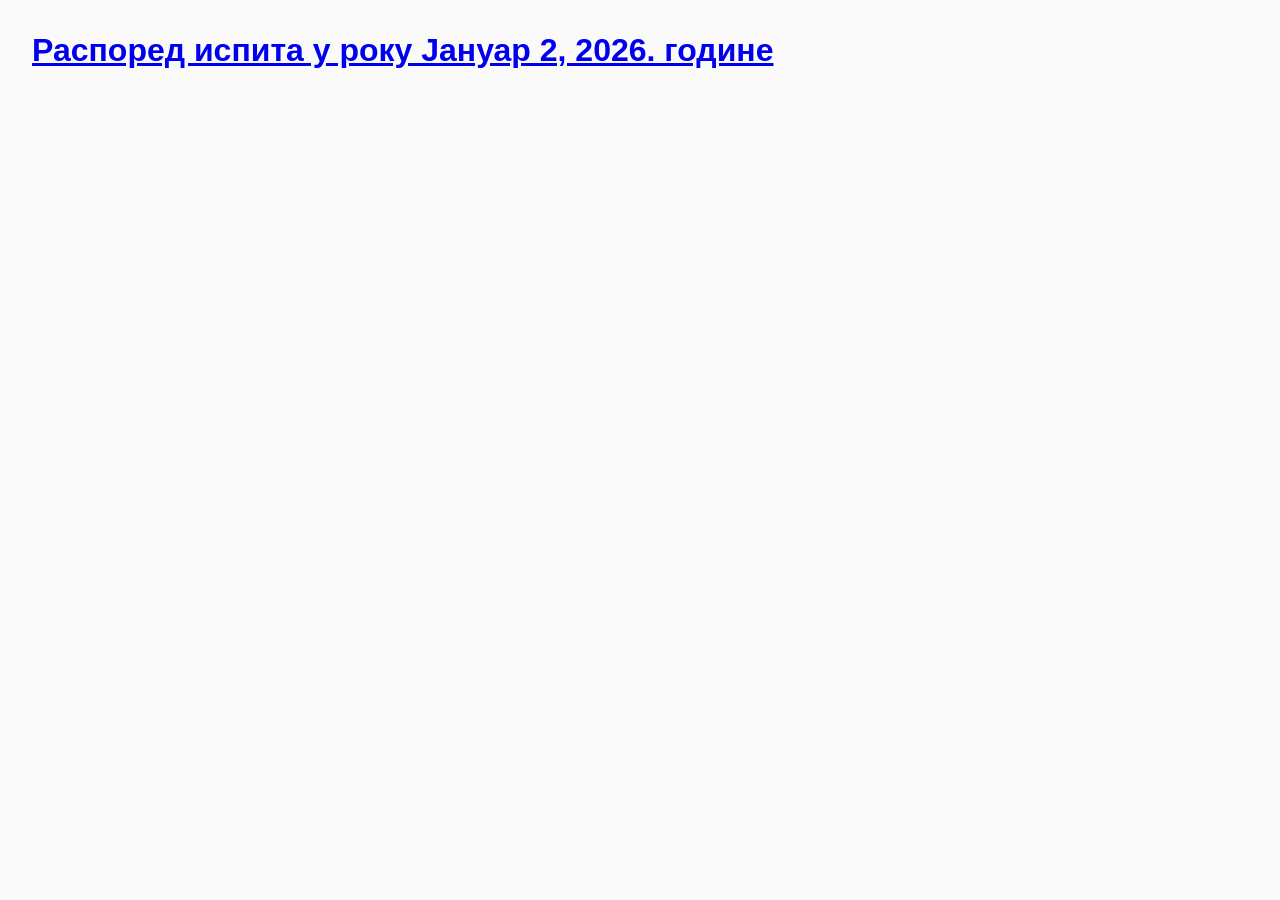
<file: docs/index.html>
<!DOCTYPE html>
<html lang="sr">
<head>
  <meta charset="UTF-8">
  <title>Распоред испита</title>
  <link rel="stylesheet" href="style.css">
</head>
<body>
    <h1><a href="https://enastava.matf.bg.ac.rs/~raspored/raspored_ispita_januar_2_2026/">Распоред испита у року Јануар 2, 2026. године</a></h1>
</body>
</html>
</file>
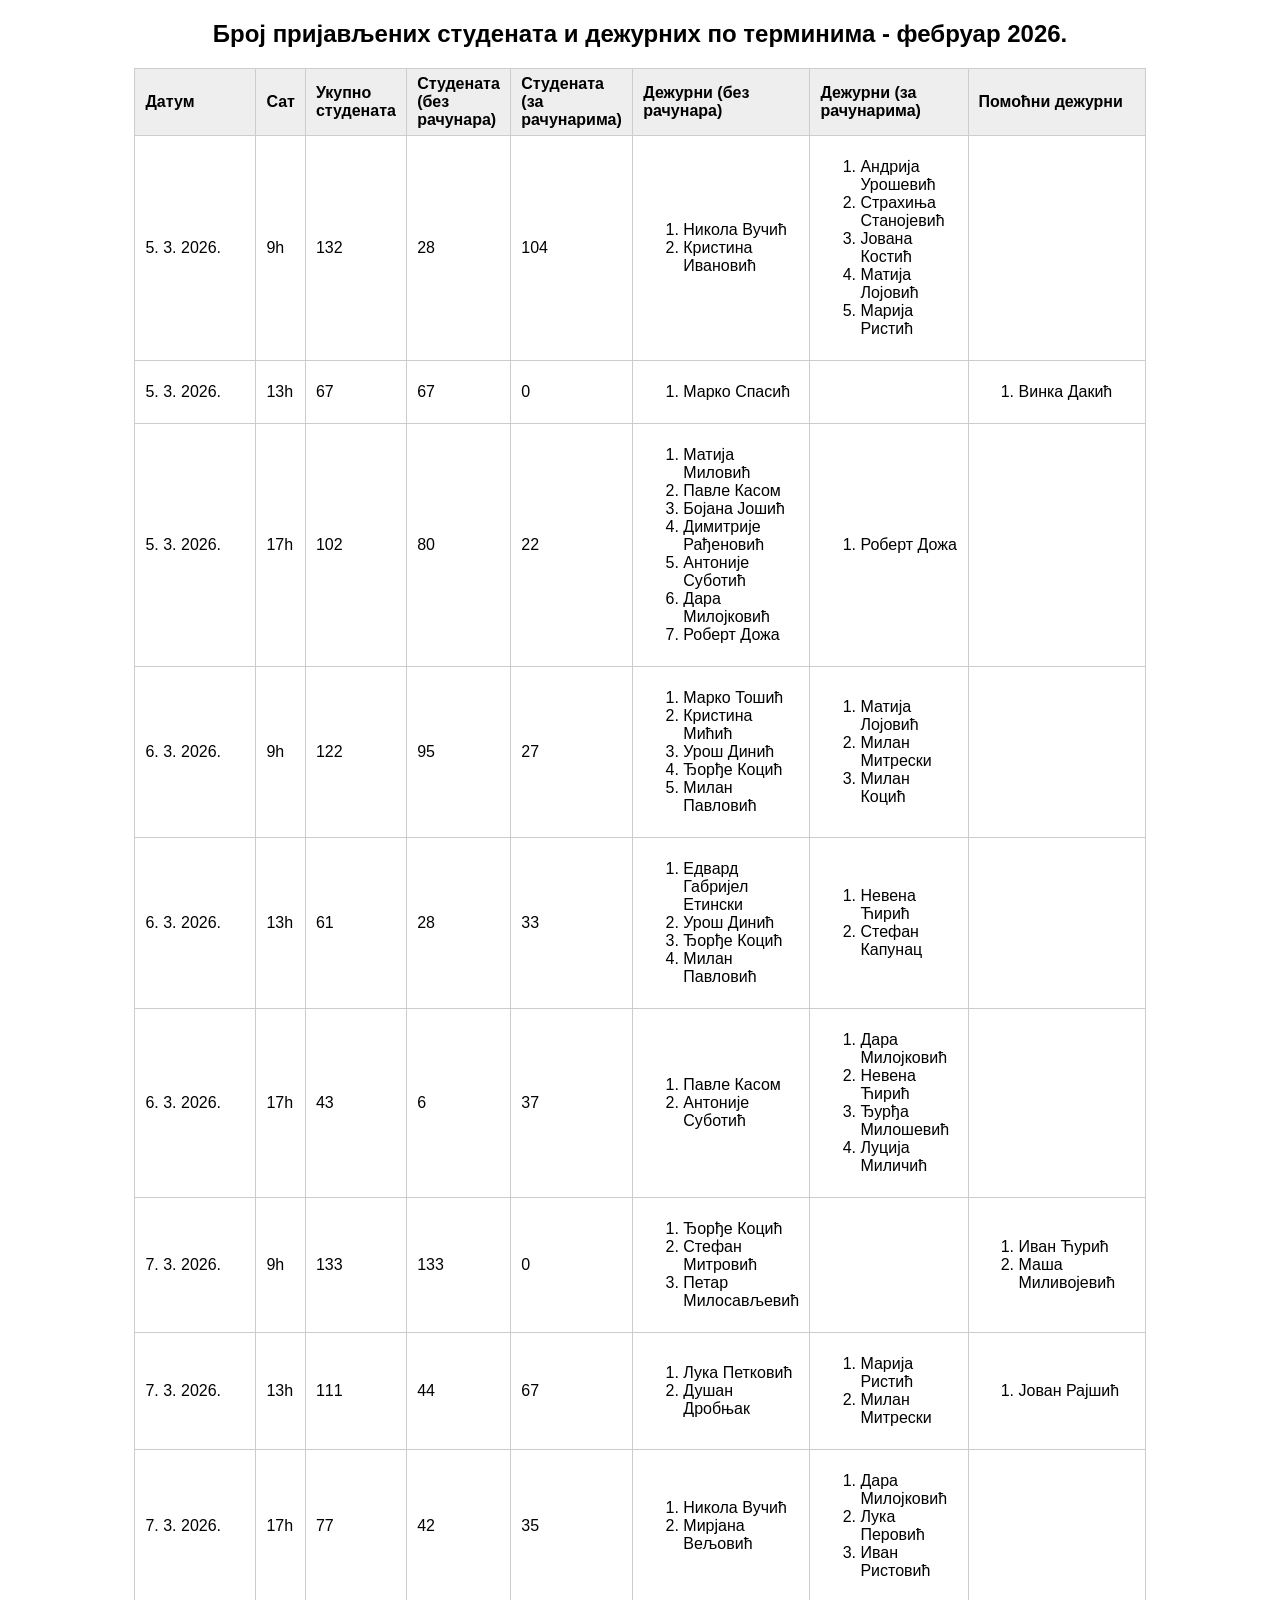
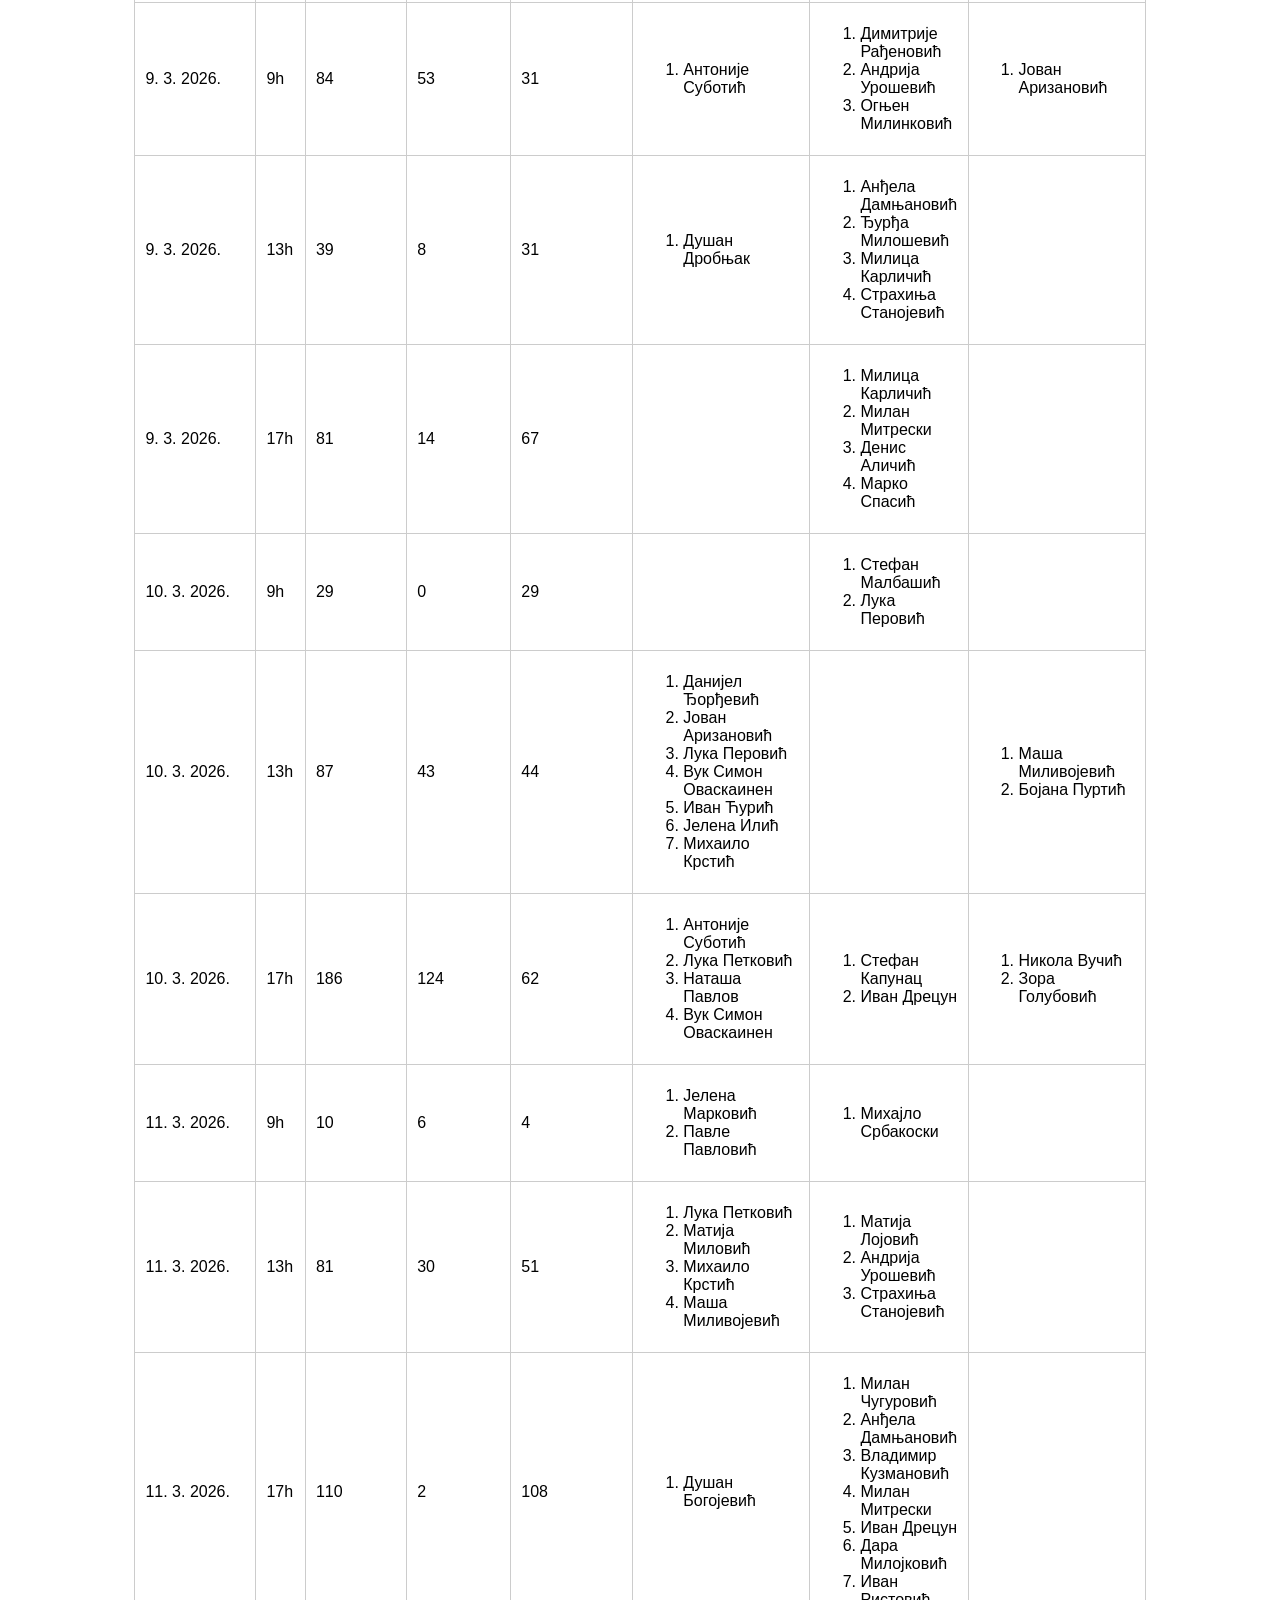
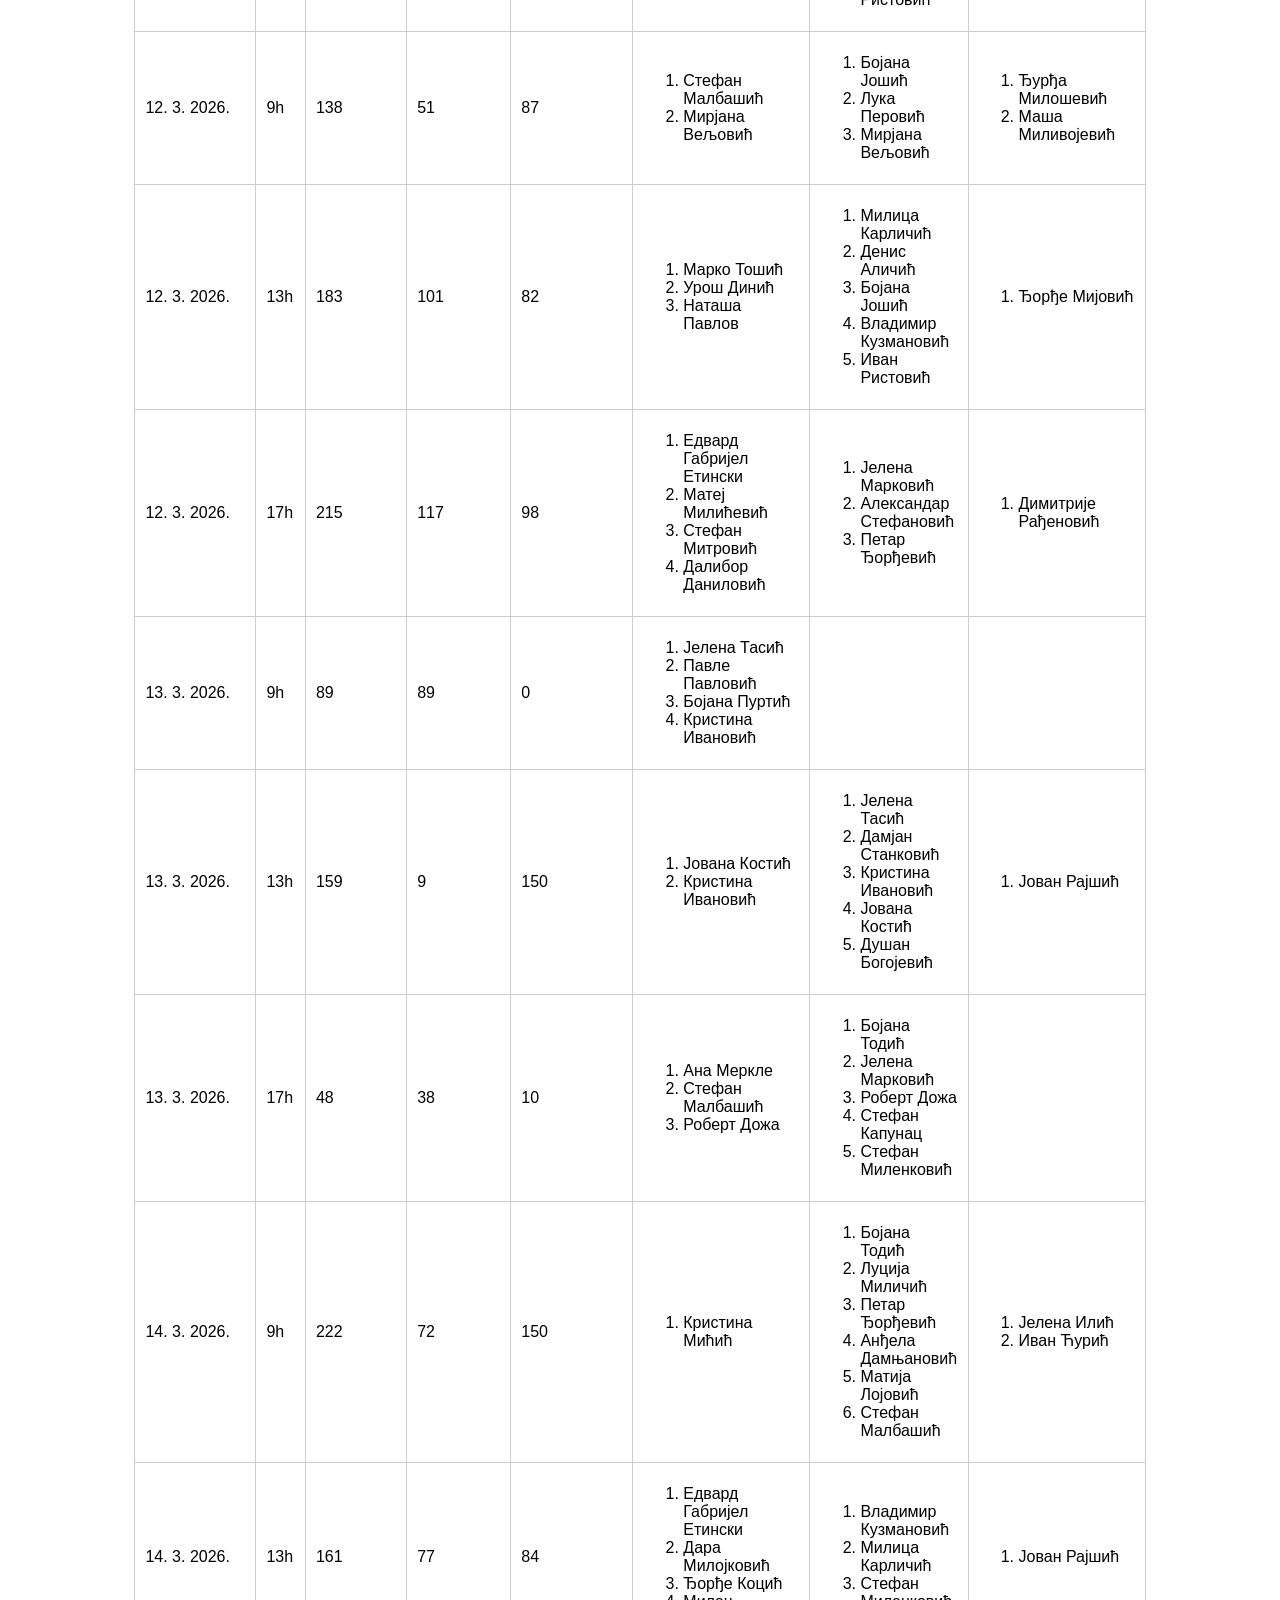
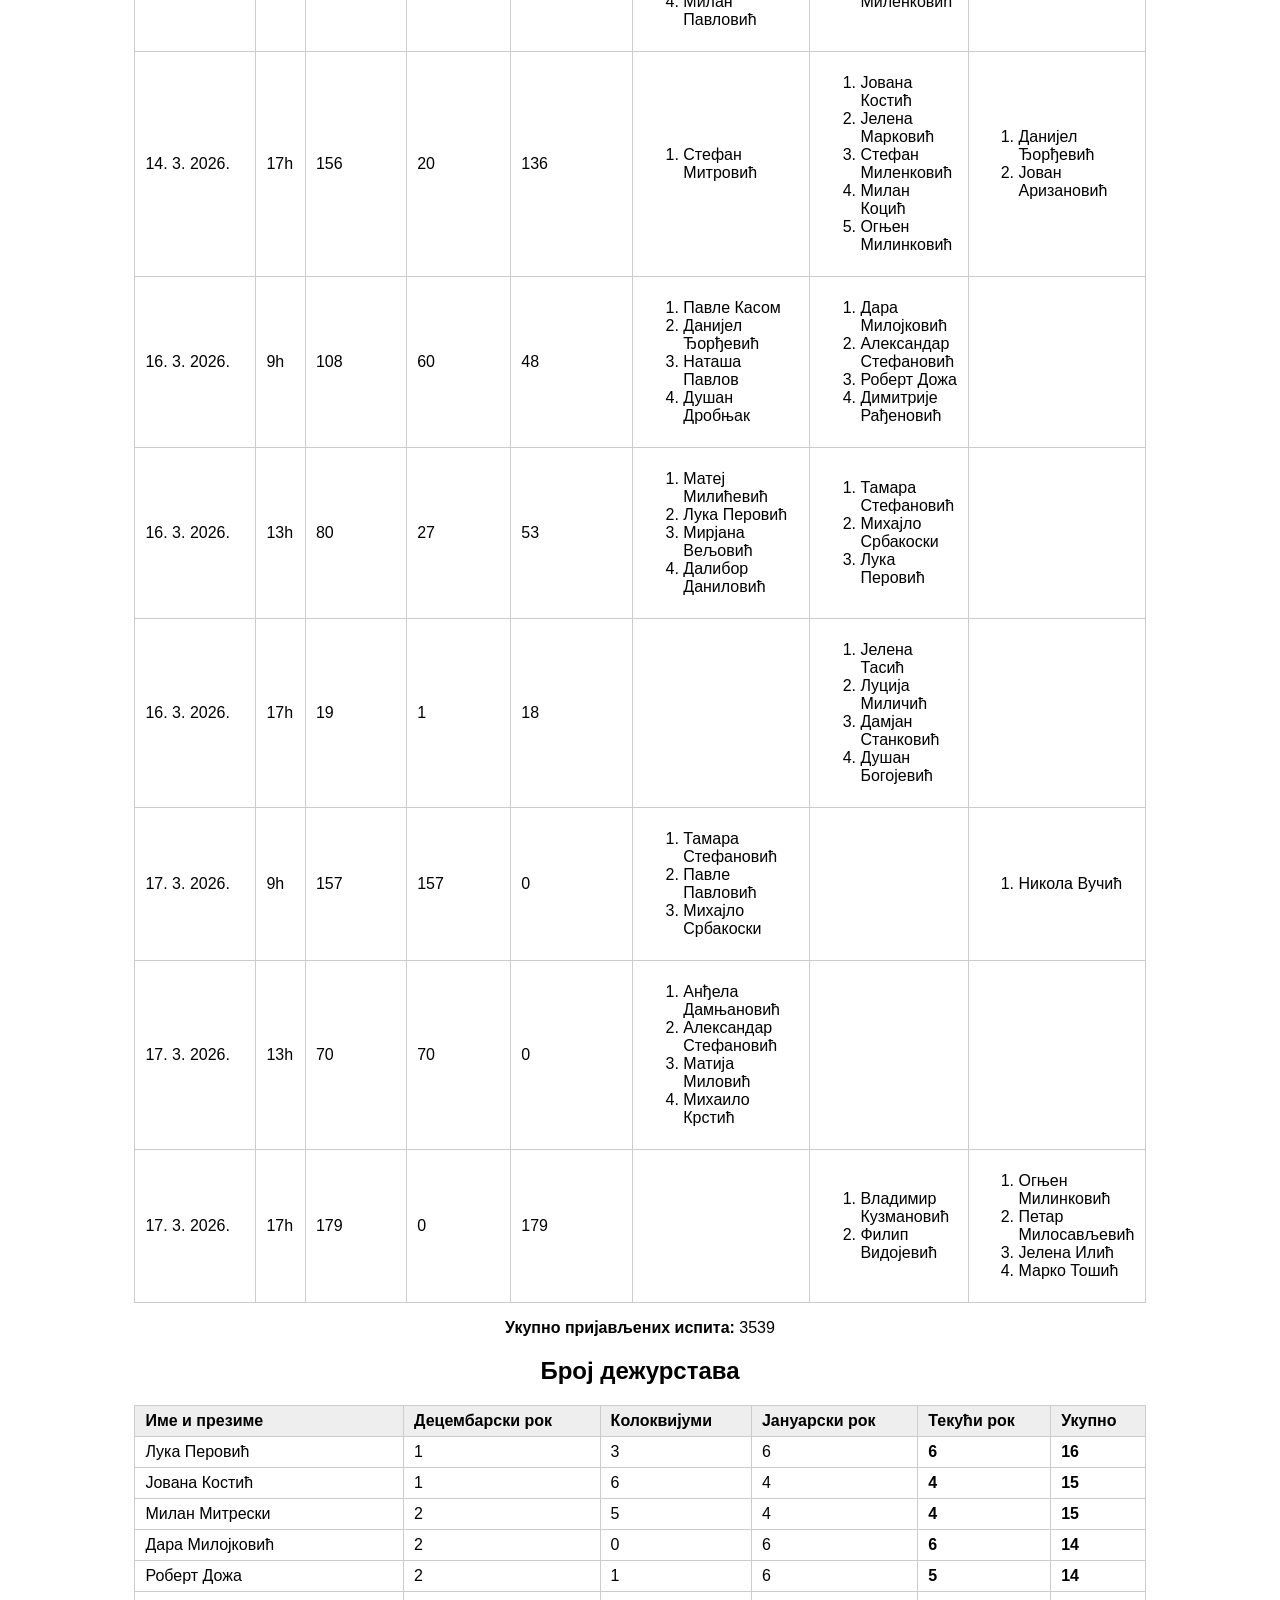
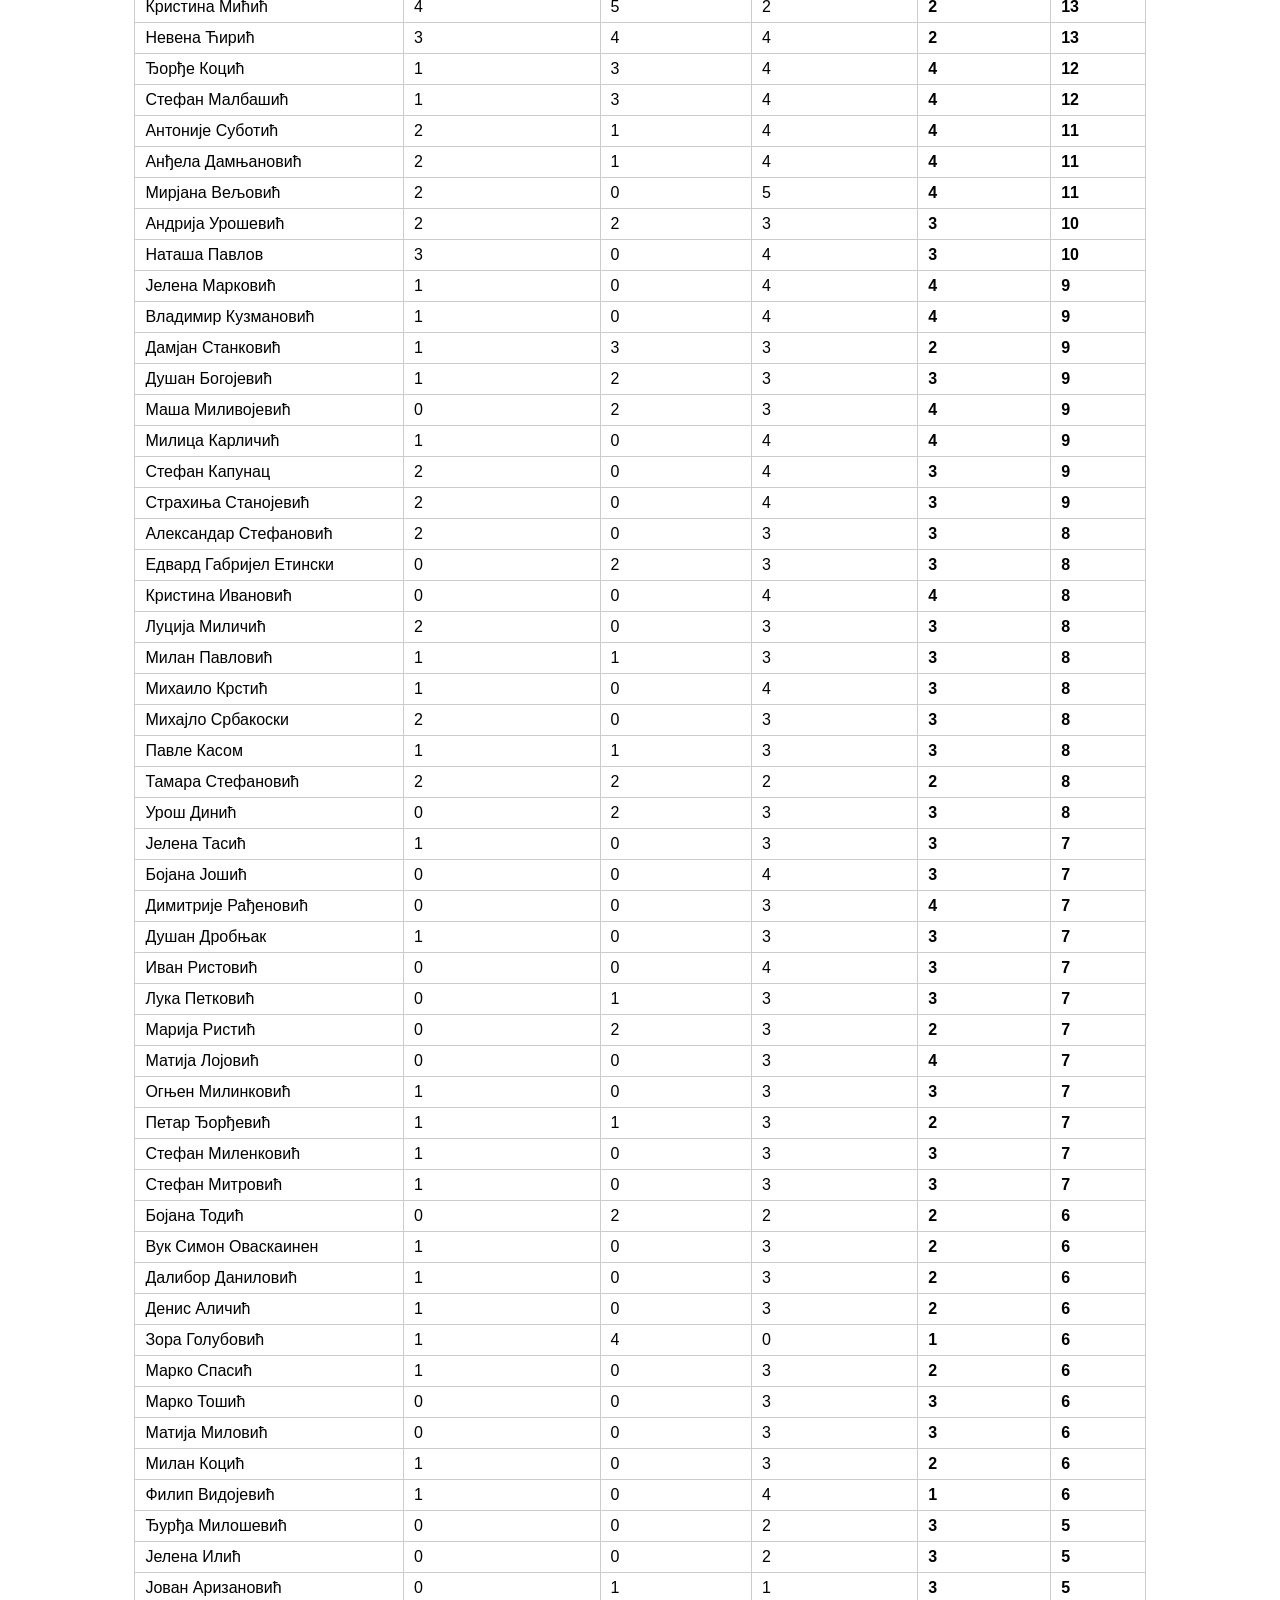
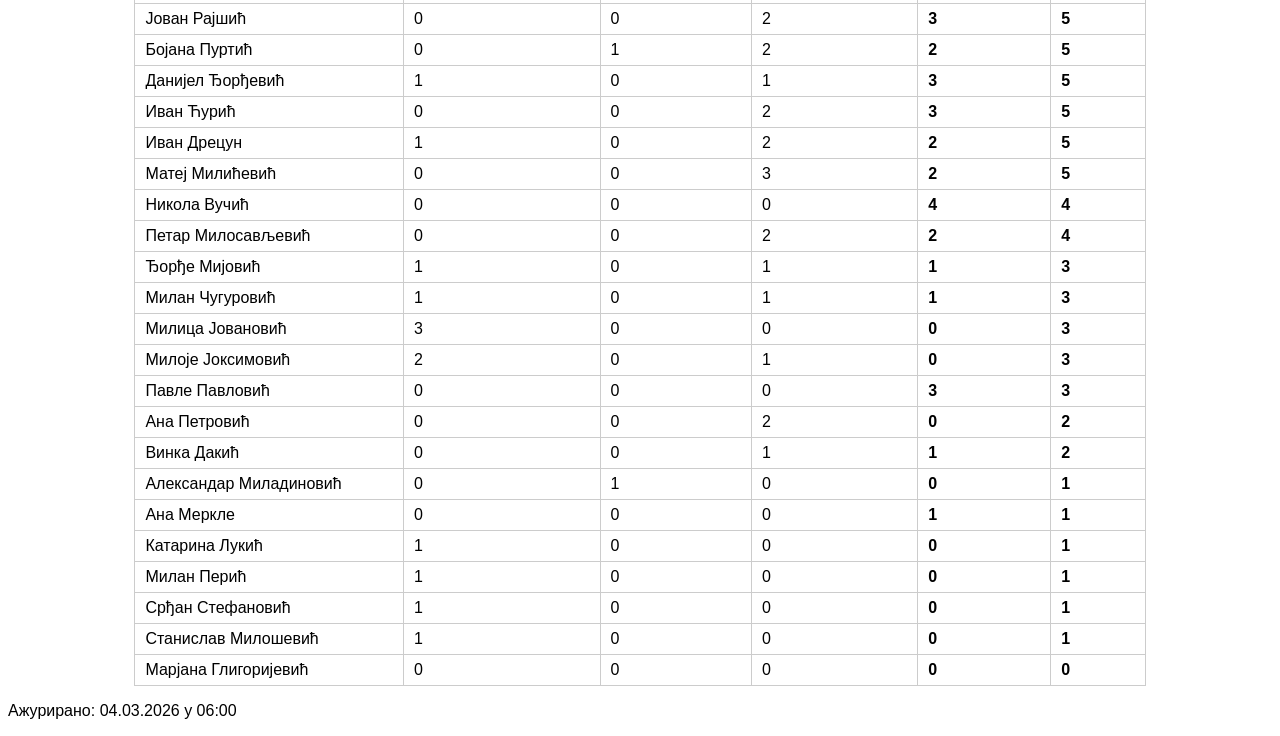
<file: docs/dezurstva.html>
<!DOCTYPE html>
<!-- saved from url=(0051)https://enastava.matf.bg.ac.rs/~raspored/dezurstva/ -->
<html lang="sr"><head><meta http-equiv="Content-Type" content="text/html; charset=UTF-8">

<title>Преглед дежурстава за фебруар 2026.</title>
<style>
h2,h3 { text-align: center; }
body { font-family: Arial, sans-serif; }
table { border-collapse: collapse; width: 80%; margin: auto; }
th, td { border: 1px solid #ccc; padding: 6px 10px; text-align: left; }
th { background: #eee; }
tr.main-row { cursor: pointer; }
tr.detail-row { display: none; background: #f9f9f9; }
.racunari { color: red; }
.bez_racunara { color: blue; }
.asistenti { color: black; }
</style>
<script>
function toggle(id) {
    var row = document.getElementById(id);
    row.style.display = (row.style.display === "table-row") ? "none" : "table-row";
}

let sortDir = [1,1,1,1,1];

function sortTable(colIndex) {
    const table = document.querySelector("table");
    const rows = Array.from(table.querySelectorAll("tr.main-row"));

    sortDir[colIndex] *= -1;
    const dir = sortDir[colIndex];

    rows.sort((a, b) => {
        const aVal = parseInt(a.children[colIndex].textContent);
        const bVal = parseInt(b.children[colIndex].textContent);
        return (aVal - bVal) * dir;
    });

    for (const mainRow of rows) {
        const detailRow = mainRow.nextElementSibling;
        table.appendChild(mainRow);
        table.appendChild(detailRow);
    }
}
</script>
</head>
<body>

<h2>Број пријављених студената и дежурних по терминима - фебруар 2026.</h2>
<table>
<tbody><tr>
    <th style="width:100px">Датум</th>
    <th>Сат</th>
    <th onclick="sortTable(2)" style="cursor:pointer">Укупно студената</th>
    <th onclick="sortTable(3)" style="cursor:pointer">Студената (без рачунара)</th>
    <th onclick="sortTable(4)" style="cursor:pointer">Студената (за рачунарима)</th>
    <th>Дежурни (без рачунара)</th>
    <th>Дежурни (за рачунарима)</th>
    <th>Помоћни дежурни</th>
</tr>

<tr class="main-row" onclick="toggle(&#39;d0&#39;)">
    <td>5. 3. 2026.</td>
    <td>9h</td>
    <td>132</td>
    <td>28</td>
    <td>104</td>
    <td><ol><li>Никола Вучић</li><li>Кристина Ивановић</li></ol></td>
    <td><ol><li>Андрија Урошевић</li><li>Страхиња Станојевић</li><li>Јована Костић</li><li>Матија Лојовић</li><li>Марија Ристић</li></ol></td>
    <td><ol></ol></td>
</tr>
<tr id="d0" class="detail-row">
    <td colspan="8">
        <ul><li class="racunari">(15-П103) Алгоритми и структуре података: 55 (рачунари)<br><small class="asistenti">Асистенти: Андрија Урошевић, Марија Ристић, Матија Лојовић</small></li><li class="racunari">(П103) Увод у структуре података: 33 (рачунари)<br><small class="asistenti">Асистенти: Андрија Урошевић, Марија Ристић, Матија Лојовић</small></li><li class="bez_racunara">(М5.03) Теорија вероватноћа: 19 (без рачунара)<br><small class="asistenti">Асистенти: Никола Вучић</small></li><li class="racunari">(НР1.01) Увод у алгоритме и структуре података: 12 (рачунари)<br><small class="asistenti">Асистенти: Андрија Урошевић, Страхиња Станојевић</small></li><li class="bez_racunara">(М155) Операциона истраживања: 5 (без рачунара)<br><small class="asistenti">Асистенти: <i>Александар Савић</i></small></li><li class="racunari">(РМ09) Конструкција и анализа алгоритама: 4 (рачунари)<br><small class="asistenti">Асистенти: Андрија Урошевић, Страхиња Станојевић</small></li><li class="bez_racunara">(М4.141) Линеарно програмирање: 2 (без рачунара)<br><small class="asistenti">Асистенти: <i>Александар Савић</i></small></li><li class="bez_racunara">(М4.05) Операциона истраживања: 1 (без рачунара)<br><small class="asistenti">Асистенти: <i>Александар Савић</i></small></li><li class="bez_racunara">(М4.16) Варијациони рачун: 1 (без рачунара)<br><small class="asistenti">Асистенти: <i>Александар Јовић</i></small></li><li class="">(М4.081) Екстремални проблеми: 0 (без рачунара)<br><small class="asistenti">Асистенти: <i>Александар Јовић</i></small></li><li class="">(М4.17) Обрада сигнала: 0 (рачунари)<br><small class="asistenti">Асистенти: Јована Костић</small></li><li class="">(М4.11) Теорија апроксимација: 0 (без рачунара)<br><small class="asistenti">Асистенти: Кристина Ивановић</small></li></ul>
    </td>
</tr>

<tr class="main-row" onclick="toggle(&#39;d1&#39;)">
    <td>5. 3. 2026.</td>
    <td>13h</td>
    <td>67</td>
    <td>67</td>
    <td>0</td>
    <td><ol><li>Марко Спасић</li></ol></td>
    <td><ol></ol></td>
    <td><ol><li>Винка Дакић</li></ol></td>
</tr>
<tr id="d1" class="detail-row">
    <td colspan="8">
        <ul><li class="bez_racunara">(Р255) Рачунарска графика: 67 (без рачунара)<br><small class="asistenti">Асистенти: Марко Спасић</small></li></ul>
    </td>
</tr>

<tr class="main-row" onclick="toggle(&#39;d2&#39;)">
    <td>5. 3. 2026.</td>
    <td>17h</td>
    <td>102</td>
    <td>80</td>
    <td>22</td>
    <td><ol><li>Матија Миловић</li><li>Павле Касом</li><li>Бојана Јошић</li><li>Димитрије Рађеновић</li><li>Антоније Суботић</li><li>Дара Милојковић</li><li>Роберт Дожа</li></ol></td>
    <td><ol><li>Роберт Дожа</li></ol></td>
    <td><ol></ol></td>
</tr>
<tr id="d2" class="detail-row">
    <td colspan="8">
        <ul><li class="bez_racunara">(Р120.1) Дигитални запис података: 31 (без рачунара)<br><small class="asistenti">Асистенти: Бојана Јошић, Дара Милојковић</small></li><li class="bez_racunara">(НРМ03) Рачунарски системи: 18 (без рачунара)<br><small class="asistenti">Асистенти: Роберт Дожа</small></li><li class="bez_racunara">(НМ1.01) Елементарна математика: 17 (без рачунара)<br><small class="asistenti">Асистенти: Антоније Суботић, Матија Миловић, Павле Касом</small></li><li class="racunari">(15-РМ03) Увод у организацију и архитектуру рачунара 1: 11 (рачунари)<br><small class="asistenti">Асистенти: Роберт Дожа</small></li><li class="racunari">(РМ03) Увод у организацију и архитектуру рачунара: 11 (рачунари)<br><small class="asistenti">Асистенти: Роберт Дожа</small></li><li class="bez_racunara">(СПК61) Специјални курс: 6 (без рачунара)<br><small class="asistenti">Асистенти: <i>НАСТАВНИК -</i></small></li><li class="bez_racunara">(НМ1.03) Напредни концепти елементарне математике: 4 (без рачунара)<br><small class="asistenti">Асистенти: <i>Славко Моцоња</i></small></li><li class="bez_racunara">(Р120) Увод у организацију и архитектуру рачунара 1: 3 (без рачунара)<br><small class="asistenti">Асистенти: Дара Милојковић, Димитрије Рађеновић</small></li><li class="bez_racunara">(О1.05) Педагошка пракса 1: 1 (без рачунара)<br><small class="asistenti">Асистенти: <i>Марек Светлик</i></small></li><li class="">(М7.01) Пракса наставе математике и рачунарства: 0 (без рачунара)<br><small class="asistenti">Асистенти: <i>Марек Светлик</i></small></li><li class="">(О1.09) Пракса наставе математике и рачунарства: 0 (без рачунара)<br><small class="asistenti">Асистенти: <i>Марек Светлик</i></small></li><li class="">(О1.07) Педагошка пракса 2: 0 (без рачунара)<br><small class="asistenti">Асистенти: <i>Марек Светлик</i></small></li></ul>
    </td>
</tr>

<tr class="main-row" onclick="toggle(&#39;d3&#39;)">
    <td>6. 3. 2026.</td>
    <td>9h</td>
    <td>122</td>
    <td>95</td>
    <td>27</td>
    <td><ol><li>Марко Тошић</li><li>Кристина Мићић</li><li>Урош Динић</li><li>Ђорђе Коцић</li><li>Милан Павловић</li></ol></td>
    <td><ol><li>Матија Лојовић</li><li>Милан Митрески</li><li>Милан Коцић</li></ol></td>
    <td><ol></ol></td>
</tr>
<tr id="d3" class="detail-row">
    <td colspan="8">
        <ul><li class="bez_racunara">(М133) Примена пројективне геометрије у рачунарству: 56 (без рачунара)<br><small class="asistenti">Асистенти: Милан Павловић</small></li><li class="bez_racunara">(М3.01) Аналитичка геометрија: 24 (без рачунара)<br><small class="asistenti">Асистенти: Ђорђе Коцић, <i>Катарина Лукић</i>, Урош Динић</small></li><li class="racunari">(15-П101) Програмирање 2: 16 (рачунари)<br><small class="asistenti">Асистенти: Милан Коцић, Милан Митрески</small></li><li class="bez_racunara">(15-М3.04) Геометрија 4: 10 (без рачунара)<br><small class="asistenti">Асистенти: Марко Тошић</small></li><li class="racunari">(П101) Увод у алгоритме: 10 (рачунари)<br><small class="asistenti">Асистенти: Матија Лојовић, Милан Коцић, Милан Митрески</small></li><li class="bez_racunara">(15-М3.01) Геометрија 1: 5 (без рачунара)<br><small class="asistenti">Асистенти: Ђорђе Коцић, <i>Катарина Лукић</i>, Кристина Мићић</small></li><li class="racunari">(Р291) Програмирање за веб: 1 (рачунари)<br><small class="asistenti">Асистенти: <i>Дражен Драшковић</i></small></li><li class="">(М3.07) Геометрија 5: 0 (без рачунара)<br><small class="asistenti">Асистенти: <i>Владица Андрејић</i></small></li></ul>
    </td>
</tr>

<tr class="main-row" onclick="toggle(&#39;d4&#39;)">
    <td>6. 3. 2026.</td>
    <td>13h</td>
    <td>61</td>
    <td>28</td>
    <td>33</td>
    <td><ol><li>Едвард Габријел Етински</li><li>Урош Динић</li><li>Ђорђе Коцић</li><li>Милан Павловић</li></ol></td>
    <td><ol><li>Невена Ћирић</li><li>Стефан Капунац</li></ol></td>
    <td><ol></ol></td>
</tr>
<tr id="d4" class="detail-row">
    <td colspan="8">
        <ul><li class="racunari">(Р274) Истраживање података 1: 33 (рачунари)<br><small class="asistenti">Асистенти: Невена Ћирић, Стефан Капунац</small></li><li class="bez_racunara">(15-М3.03) Геометрија 3: 20 (без рачунара)<br><small class="asistenti">Асистенти: Едвард Габријел Етински, Милан Павловић</small></li><li class="bez_racunara">(М3.03) Геометрија кривих  и површи: 8 (без рачунара)<br><small class="asistenti">Асистенти: Едвард Габријел Етински, Милан Павловић</small></li><li class="">(М4.02) Програмски пакети у математици: 0 (без рачунара)<br><small class="asistenti">Асистенти: Урош Динић</small></li><li class="">(НМ2.03) Нееуклидске геометрије: 0 (без рачунара)<br><small class="asistenti">Асистенти: Ђорђе Коцић</small></li><li class="">(НМ4.01) Геометријско моделовање: 0 (без рачунара)<br><small class="asistenti">Асистенти: Едвард Габријел Етински</small></li></ul>
    </td>
</tr>

<tr class="main-row" onclick="toggle(&#39;d5&#39;)">
    <td>6. 3. 2026.</td>
    <td>17h</td>
    <td>43</td>
    <td>6</td>
    <td>37</td>
    <td><ol><li>Павле Касом</li><li>Антоније Суботић</li></ol></td>
    <td><ol><li>Дара Милојковић</li><li>Невена Ћирић</li><li>Ђурђа Милошевић</li><li>Луција Миличић</li></ol></td>
    <td><ol></ol></td>
</tr>
<tr id="d5" class="detail-row" style="display: none;">
    <td colspan="8">
        <ul><li class="racunari">(Р130) Увод у веб и интернет технологије: 30 (рачунари)<br><small class="asistenti">Асистенти: Ђурђа Милошевић, Луција Миличић</small></li><li class="racunari">(Р309) Увод у биоинформатику: 5 (рачунари)<br><small class="asistenti">Асистенти: Невена Ћирић</small></li><li class="bez_racunara">(М6.03) Топологија Б: 3 (без рачунара)<br><small class="asistenti">Асистенти: Антоније Суботић</small></li><li class="racunari">(РМ07) Веб програмирање: 2 (рачунари)<br><small class="asistenti">Асистенти: Дара Милојковић</small></li><li class="bez_racunara">(М36.1) Одабрана поглавља геометрије и топологије: 1 (без рачунара)<br><small class="asistenti">Асистенти: <i>Александар Миладиновић</i></small></li><li class="bez_racunara">(М170) Увод у рачунарску топологију: 1 (без рачунара)<br><small class="asistenti">Асистенти: <i>Александар Миладиновић</i></small></li><li class="bez_racunara">(М4.18) Конвексна анализа: 1 (без рачунара)<br><small class="asistenti">Асистенти: Павле Касом</small></li><li class="">(2М6.02) Одабрана поглавља диференцијалне топологије: 0 (без рачунара)<br><small class="asistenti">Асистенти: <i>Александар Миладиновић</i></small></li><li class="">(2М6.01) Одабрана поглавља алгебарске топологије: 0 (без рачунара)<br><small class="asistenti">Асистенти: <i>Александар Миладиновић</i></small></li><li class="">(15-М6.01) Очигледна топологија: 0 (без рачунара)<br><small class="asistenti">Асистенти: Антоније Суботић</small></li><li class="">(М6.01) Очигледна топологија са применама: 0 (без рачунара)<br><small class="asistenti">Асистенти: Антоније Суботић</small></li></ul>
    </td>
</tr>

<tr class="main-row" onclick="toggle(&#39;d6&#39;)">
    <td>7. 3. 2026.</td>
    <td>9h</td>
    <td>133</td>
    <td>133</td>
    <td>0</td>
    <td><ol><li>Ђорђе Коцић</li><li>Стефан Митровић</li><li>Петар Милосављевић</li></ol></td>
    <td><ol></ol></td>
    <td><ol><li>Иван Ћурић</li><li>Маша Миливојевић</li></ol></td>
</tr>
<tr id="d6" class="detail-row" style="display: none;">
    <td colspan="8">
        <ul><li class="bez_racunara">(М120) Линеарна алгебра и аналитичка геометрија: 71 (без рачунара)<br><small class="asistenti">Асистенти: Ђорђе Коцић, Петар Милосављевић</small></li><li class="bez_racunara">(М1.02) Увод у математичку логику: 54 (без рачунара)<br><small class="asistenti">Асистенти: Стефан Митровић</small></li><li class="bez_racunara">(М1.05) Дискретна математика: 8 (без рачунара)<br><small class="asistenti">Асистенти: Стефан Митровић</small></li></ul>
    </td>
</tr>

<tr class="main-row" onclick="toggle(&#39;d7&#39;)">
    <td>7. 3. 2026.</td>
    <td>13h</td>
    <td>111</td>
    <td>44</td>
    <td>67</td>
    <td><ol><li>Лука Петковић</li><li>Душан Дробњак</li></ol></td>
    <td><ol><li>Марија Ристић</li><li>Милан Митрески</li></ol></td>
    <td><ol><li>Јован Рајшић</li></ol></td>
</tr>
<tr id="d7" class="detail-row">
    <td colspan="8">
        <ul><li class="racunari">(Р275) Истраживање података 2: 50 (рачунари)<br><small class="asistenti">Асистенти: Марија Ристић</small></li><li class="bez_racunara">(М2.06) Диференцијалне једначине А: 15 (без рачунара)<br><small class="asistenti">Асистенти: Душан Дробњак</small></li><li class="bez_racunara">(М2.06С) Диференцијалне једначине и динамички системи: 15 (без рачунара)<br><small class="asistenti">Асистенти: Лука Петковић</small></li><li class="racunari">(Р374Б) Истраживање података 2: 8 (рачунари)<br><small class="asistenti">Асистенти: Марија Ристић</small></li><li class="racunari">(НР1.02) Дизајн и анализа алгоритама: 7 (рачунари)<br><small class="asistenti">Асистенти: Милан Митрески</small></li><li class="bez_racunara">(15-М2.23) Диференцијалне једначине: 5 (без рачунара)<br><small class="asistenti">Асистенти: Лука Петковић</small></li><li class="bez_racunara">(М2.16) Дистрибуције и парцијалне једначине А: 4 (без рачунара)<br><small class="asistenti">Асистенти: Лука Петковић</small></li><li class="bez_racunara">(М2.23) Диференцијалне једначине са применама: 4 (без рачунара)<br><small class="asistenti">Асистенти: Лука Петковић</small></li><li class="racunari">(РМ18) Алгоритми и структуре података: 2 (рачунари)<br><small class="asistenti">Асистенти: Милан Митрески</small></li><li class="bez_racunara">(М2.27) Једначине математичке физике: 1 (без рачунара)<br><small class="asistenti">Асистенти: Лука Петковић</small></li></ul>
    </td>
</tr>

<tr class="main-row" onclick="toggle(&#39;d8&#39;)">
    <td>7. 3. 2026.</td>
    <td>17h</td>
    <td>77</td>
    <td>42</td>
    <td>35</td>
    <td><ol><li>Никола Вучић</li><li>Мирјана Вељовић</li></ol></td>
    <td><ol><li>Дара Милојковић</li><li>Лука Перовић</li><li>Иван Ристовић</li></ol></td>
    <td><ol></ol></td>
</tr>
<tr id="d8" class="detail-row">
    <td colspan="8">
        <ul><li class="racunari">(Р347) Верификација софтвера: 31 (рачунари)<br><small class="asistenti">Асистенти: Иван Ристовић</small></li><li class="bez_racunara">(МС5.01) Увод у вероватноћу: 20 (без рачунара)<br><small class="asistenti">Асистенти: Мирјана Вељовић</small></li><li class="bez_racunara">(С1.01) Увод у финансијску математику: 19 (без рачунара)<br><small class="asistenti">Асистенти: Никола Вучић</small></li><li class="racunari">(НМ6.01) Елементи статистичког учења: 4 (рачунари)<br><small class="asistenti">Асистенти: Лука Перовић</small></li><li class="bez_racunara">(2М5.03) Одабрана поглавља математичке статистике: 3 (без рачунара)<br><small class="asistenti">Асистенти: Мирјана Вељовић</small></li><li class="">(О21) Историја и филозофија рачунарства: 0 (без рачунара)<br><small class="asistenti">Асистенти: <i>Сташа Вујичић Станковић</i></small></li><li class="">(M5.13) Линеарни статистички модели: 0 (рачунари)<br><small class="asistenti">Асистенти: —</small></li><li class="">(О22) Рачунарство и друштво: 0 (без рачунара)<br><small class="asistenti">Асистенти: <i>Сана Стојановић Ђурђевић</i></small></li><li class="">(РМ05) Методика наставе рачунарства и информатике: 0 (рачунари)<br><small class="asistenti">Асистенти: Дара Милојковић</small></li></ul>
    </td>
</tr>

<tr class="main-row" onclick="toggle(&#39;d9&#39;)">
    <td>9. 3. 2026.</td>
    <td>9h</td>
    <td>84</td>
    <td>53</td>
    <td>31</td>
    <td><ol><li>Антоније Суботић</li></ol></td>
    <td><ol><li>Димитрије Рађеновић</li><li>Андрија Урошевић</li><li>Огњен Милинковић</li></ol></td>
    <td><ol><li>Јован Аризановић</li></ol></td>
</tr>
<tr id="d9" class="detail-row">
    <td colspan="8">
        <ul><li class="bez_racunara">(М113) Анализа 3: 53 (без рачунара)<br><small class="asistenti">Асистенти: Антоније Суботић</small></li><li class="racunari">(15-Р220) Увод у организацију и архитектуру рачунара 2: 17 (рачунари)<br><small class="asistenti">Асистенти: Димитрије Рађеновић, Огњен Милинковић</small></li><li class="racunari">(Р220) Увод у организацију и архитектуру рачунара: 12 (рачунари)<br><small class="asistenti">Асистенти: Димитрије Рађеновић, Огњен Милинковић</small></li><li class="racunari">(Р265) Увод у интерактивно доказивање теорема: 2 (рачунари)<br><small class="asistenti">Асистенти: Андрија Урошевић</small></li><li class="">(М2.22) Одабрана поглавља анализе Б: 0 (без рачунара)<br><small class="asistenti">Асистенти: <i>Владимир Божин</i></small></li><li class="">(НМ2.07) Векторска анализа и теорија поља: 0 (без рачунара)<br><small class="asistenti">Асистенти: <i>Александра Маринковић</i></small></li><li class="">(М2.22А) Одабрана поглавља анализе: 0 (без рачунара)<br><small class="asistenti">Асистенти: <i>Петар Мелентијевић</i></small></li></ul>
    </td>
</tr>

<tr class="main-row" onclick="toggle(&#39;d10&#39;)">
    <td>9. 3. 2026.</td>
    <td>13h</td>
    <td>39</td>
    <td>8</td>
    <td>31</td>
    <td><ol><li>Душан Дробњак</li></ol></td>
    <td><ol><li>Анђела Дамњановић</li><li>Ђурђа Милошевић</li><li>Милица Карличић</li><li>Страхиња Станојевић</li></ol></td>
    <td><ol></ol></td>
</tr>
<tr id="d10" class="detail-row">
    <td colspan="8">
        <ul><li class="racunari">(РМ04) Објектно оријентисано програмирање: 25 (рачунари)<br><small class="asistenti">Асистенти: Ђурђа Милошевић, Анђела Дамњановић, Милица Карличић</small></li><li class="racunari">(Р241) Конструкција компилатора: 6 (рачунари)<br><small class="asistenti">Асистенти: Страхиња Станојевић</small></li><li class="bez_racunara">(М2.08) Диференцијалне једначине Б: 5 (без рачунара)<br><small class="asistenti">Асистенти: Душан Дробњак</small></li><li class="bez_racunara">(15-М2.17) Дистрибуције и парцијалне једначине Б: 1 (без рачунара)<br><small class="asistenti">Асистенти: Душан Дробњак</small></li><li class="bez_racunara">(М2.20) Увод у теорију динамичких система: 1 (без рачунара)<br><small class="asistenti">Асистенти: <i>Душан Јоксимовић</i></small></li><li class="bez_racunara">(15-М2.28) Парцијалне једначине: 1 (без рачунара)<br><small class="asistenti">Асистенти: Душан Дробњак</small></li><li class="">(М2.17) Дистрибуције и парцијалне једначине Б: 0 (без рачунара)<br><small class="asistenti">Асистенти: Душан Дробњак</small></li><li class="">(М2.28) Парцијалне једначине: 0 (без рачунара)<br><small class="asistenti">Асистенти: Душан Дробњак</small></li></ul>
    </td>
</tr>

<tr class="main-row" onclick="toggle(&#39;d11&#39;)">
    <td>9. 3. 2026.</td>
    <td>17h</td>
    <td>81</td>
    <td>14</td>
    <td>67</td>
    <td><ol></ol></td>
    <td><ol><li>Милица Карличић</li><li>Милан Митрески</li><li>Денис Аличић</li><li>Марко Спасић</li></ol></td>
    <td><ol></ol></td>
</tr>
<tr id="d11" class="detail-row">
    <td colspan="8">
        <ul><li class="racunari">(РМ13) Увод у релационе базе података: 31 (рачунари)<br><small class="asistenti">Асистенти: Милан Митрески</small></li><li class="racunari">(Р260) Вештачка интелигенција: 27 (рачунари)<br><small class="asistenti">Асистенти: Денис Аличић, Марко Спасић</small></li><li class="bez_racunara">(ОМ12) Методологија научног и стручног рада: 14 (без рачунара)<br><small class="asistenti">Асистенти: <i>Милена Вујошевић Јаничић</i></small></li><li class="racunari">(РМ11) Компилација програмских језика: 9 (рачунари)<br><small class="asistenti">Асистенти: Милица Карличић</small></li><li class="">(2РМЛ3) Вештачка интелигенција: 0 (рачунари)<br><small class="asistenti">Асистенти: Денис Аличић, Марко Спасић</small></li></ul>
    </td>
</tr>

<tr class="main-row" onclick="toggle(&#39;d12&#39;)">
    <td>10. 3. 2026.</td>
    <td>9h</td>
    <td>29</td>
    <td>0</td>
    <td>29</td>
    <td><ol></ol></td>
    <td><ol><li>Стефан Малбашић</li><li>Лука Перовић</li></ol></td>
    <td><ol></ol></td>
</tr>
<tr id="d12" class="detail-row">
    <td colspan="8">
        <ul><li class="racunari">(М5.09) Статистички софтвер 3: 15 (рачунари)<br><small class="asistenti">Асистенти: Лука Перовић</small></li><li class="racunari">(М5.04) Статистички софтвер 1: 14 (рачунари)<br><small class="asistenti">Асистенти: Стефан Малбашић</small></li></ul>
    </td>
</tr>

<tr class="main-row" onclick="toggle(&#39;d13&#39;)">
    <td>10. 3. 2026.</td>
    <td>13h</td>
    <td>87</td>
    <td>43</td>
    <td>44</td>
    <td><ol><li>Данијел Ђорђевић</li><li>Јован Аризановић</li><li>Лука Перовић</li><li>Вук Симон Оваскаинен</li><li>Иван Ћурић</li><li>Јелена Илић</li><li>Михаило Крстић</li></ol></td>
    <td><ol></ol></td>
    <td><ol><li>Маша Миливојевић</li><li>Бојана Пуртић</li></ol></td>
</tr>
<tr id="d13" class="detail-row">
    <td colspan="8">
        <ul><li class="racunari">(П099) Увод у информатику: 44 (рачунари)<br><small class="asistenti">Асистенти: <i>Данијела Симић</i></small></li><li class="bez_racunara">(М114) Анализа 4: 17 (без рачунара)<br><small class="asistenti">Асистенти: Вук Симон Оваскаинен</small></li><li class="bez_racunara">(М6.02) Топологија А: 9 (без рачунара)<br><small class="asistenti">Асистенти: <i>Александар Миладиновић</i></small></li><li class="bez_racunara">(2М2.08) Одабрана поглавља глобалне анализе: 4 (без рачунара)<br><small class="asistenti">Асистенти: <i>Дарко Милинковић</i></small></li><li class="bez_racunara">(М5.17) Теорија информације: 4 (без рачунара)<br><small class="asistenti">Асистенти: Лука Перовић</small></li><li class="bez_racunara">(М2.11) Одабрана поглавља анализе А: 3 (без рачунара)<br><small class="asistenti">Асистенти: <i>Бобан Карапетровић</i></small></li><li class="bez_racunara">(М2.03Б) Анализа 2Б: 2 (без рачунара)<br><small class="asistenti">Асистенти: Јелена Илић</small></li><li class="bez_racunara">(15-М5.17) Теорија информације: 2 (без рачунара)<br><small class="asistenti">Асистенти: Лука Перовић</small></li><li class="bez_racunara">(М6.04) Алгебарска топологија: 2 (без рачунара)<br><small class="asistenti">Асистенти: <i>Александар Миладиновић</i></small></li><li class="">(М2.01) Анализа 1: 0 (без рачунара)<br><small class="asistenti">Асистенти: Јелена Илић, Јован Аризановић, Вук Симон Оваскаинен, Михаило Крстић</small></li><li class="">(15-М2.01) Анализа 1: 0 (без рачунара)<br><small class="asistenti">Асистенти: Јелена Илић, Јован Аризановић, Вук Симон Оваскаинен, Михаило Крстић</small></li><li class="">(М2.03а) Анализа 2А: 0 (без рачунара)<br><small class="asistenti">Асистенти: —</small></li><li class="">(М2.03) Анализа 2: 0 (без рачунара)<br><small class="asistenti">Асистенти: Данијел Ђорђевић, Иван Ћурић, <i>Милан Перић</i>, <i>Срђан Стефановић</i></small></li></ul>
    </td>
</tr>

<tr class="main-row" onclick="toggle(&#39;d14&#39;)">
    <td>10. 3. 2026.</td>
    <td>17h</td>
    <td>186</td>
    <td>124</td>
    <td>62</td>
    <td><ol><li>Антоније Суботић</li><li>Лука Петковић</li><li>Наташа Павлов</li><li>Вук Симон Оваскаинен</li></ol></td>
    <td><ol><li>Стефан Капунац</li><li>Иван Дрецун</li></ol></td>
    <td><ol><li>Никола Вучић</li><li>Зора Голубовић</li></ol></td>
</tr>
<tr id="d14" class="detail-row">
    <td colspan="8">
        <ul><li class="bez_racunara">(М112) Анализа 2: 89 (без рачунара)<br><small class="asistenti">Асистенти: Антоније Суботић, Вук Симон Оваскаинен, Лука Петковић</small></li><li class="racunari">(Р269) Рачунарска интелигенција: 54 (рачунари)<br><small class="asistenti">Асистенти: Стефан Капунац</small></li><li class="bez_racunara">(М2.10) Увод у теоријску механику: 33 (без рачунара)<br><small class="asistenti">Асистенти: Лука Петковић, Наташа Павлов</small></li><li class="racunari">(Р306) Аутоматско резоновање: 8 (рачунари)<br><small class="asistenti">Асистенти: Иван Дрецун</small></li><li class="bez_racunara">(М2.09) Методика наставе математике Б: 1 (без рачунара)<br><small class="asistenti">Асистенти: <i>Златко Лазовић</i></small></li><li class="bez_racunara">(НМ3.05) Математичке методе класичне механике: 1 (без рачунара)<br><small class="asistenti">Асистенти: Лука Петковић</small></li><li class="">(2М2.01) Методика наставе анализе са школском праксом: 0 (без рачунара)<br><small class="asistenti">Асистенти: <i>Златко Лазовић</i></small></li></ul>
    </td>
</tr>

<tr class="main-row" onclick="toggle(&#39;d15&#39;)">
    <td>11. 3. 2026.</td>
    <td>9h</td>
    <td>10</td>
    <td>6</td>
    <td>4</td>
    <td><ol><li>Јелена Марковић</li><li>Павле Павловић</li></ol></td>
    <td><ol><li>Михајло Србакоски</li></ol></td>
    <td><ol></ol></td>
</tr>
<tr id="d15" class="detail-row">
    <td colspan="8">
        <ul><li class="bez_racunara">(О44) Зететика: 3 (без рачунара)<br><small class="asistenti">Асистенти: <i>Сташа Вујичић Станковић</i></small></li><li class="racunari">(М5.12) Статистички софтвер 4: 3 (рачунари)<br><small class="asistenti">Асистенти: Михајло Србакоски</small></li><li class="bez_racunara">(2М5.042) Основи економије финансија и рачуноводства: 2 (без рачунара)<br><small class="asistenti">Асистенти: <i>Милутин Живановић</i></small></li><li class="racunari">(М5.07) Статистички софтвер 2: 1 (рачунари)<br><small class="asistenti">Асистенти: Михајло Србакоски</small></li><li class="bez_racunara">(О42) Енглески језик 2: 1 (без рачунара)<br><small class="asistenti">Асистенти: Павле Павловић</small></li><li class="">(О301) Управљање пројектима у индустрији и науци: 0 (без рачунара)<br><small class="asistenti">Асистенти: Јелена Марковић</small></li></ul>
    </td>
</tr>

<tr class="main-row" onclick="toggle(&#39;d16&#39;)">
    <td>11. 3. 2026.</td>
    <td>13h</td>
    <td>81</td>
    <td>30</td>
    <td>51</td>
    <td><ol><li>Лука Петковић</li><li>Матија Миловић</li><li>Михаило Крстић</li><li>Маша Миливојевић</li></ol></td>
    <td><ol><li>Матија Лојовић</li><li>Андрија Урошевић</li><li>Страхиња Станојевић</li></ol></td>
    <td><ol></ol></td>
</tr>
<tr id="d16" class="detail-row">
    <td colspan="8">
        <ul><li class="racunari">(Р210) Конструкција и анализа алгоритама: 51 (рачунари)<br><small class="asistenti">Асистенти: Андрија Урошевић, Матија Лојовић, Страхиња Станојевић</small></li><li class="bez_racunara">(М2.07) Теорија мере и интеграције: 17 (без рачунара)<br><small class="asistenti">Асистенти: <i>Срђан Стефановић</i></small></li><li class="bez_racunara">(М2.24) Функционална анализа: 7 (без рачунара)<br><small class="asistenti">Асистенти: Маша Миливојевић</small></li><li class="bez_racunara">(М2.26) Анализа 3Б: 3 (без рачунара)<br><small class="asistenti">Асистенти: Михаило Крстић</small></li><li class="bez_racunara">(М2.14) Анализа 3Б: 2 (без рачунара)<br><small class="asistenti">Асистенти: Матија Миловић</small></li><li class="bez_racunara">(М2.30) Анализа 3Б: 1 (без рачунара)<br><small class="asistenti">Асистенти: Михаило Крстић</small></li><li class="">(М2.21) Математичке методе методе квантне механике: 0 (без рачунара)<br><small class="asistenti">Асистенти: Лука Петковић</small></li><li class="">(2М8.01) Математички методи механике: 0 (без рачунара)<br><small class="asistenti">Асистенти: <i>Александра Маринковић</i></small></li></ul>
    </td>
</tr>

<tr class="main-row" onclick="toggle(&#39;d17&#39;)">
    <td>11. 3. 2026.</td>
    <td>17h</td>
    <td>110</td>
    <td>2</td>
    <td>108</td>
    <td><ol><li>Душан Богојевић</li></ol></td>
    <td><ol><li>Милан Чугуровић</li><li>Анђела Дамњановић</li><li>Владимир Кузмановић</li><li>Милан Митрески</li><li>Иван Дрецун</li><li>Дара Милојковић</li><li>Иван Ристовић</li></ol></td>
    <td><ol></ol></td>
</tr>
<tr id="d17" class="detail-row" style="display: none;">
    <td colspan="8">
        <ul><li class="racunari">(Р231) Рачунарске мреже: 67 (рачунари)<br><small class="asistenti">Асистенти: Милан Митрески</small></li><li class="racunari">(15-Р245) Програмске парадигме: 18 (рачунари)<br><small class="asistenti">Асистенти: Иван Ристовић, Милан Чугуровић</small></li><li class="racunari">(РМ12) Програмске парадигме: 13 (рачунари)<br><small class="asistenti">Асистенти: Анђела Дамњановић</small></li><li class="racunari">(РМ17) Рачунарске мреже: 6 (рачунари)<br><small class="asistenti">Асистенти: Милан Митрески</small></li><li class="racunari">(15-РМ06) Методика наставе рачунаства Б: 2 (рачунари)<br><small class="asistenti">Асистенти: Владимир Кузмановић</small></li><li class="bez_racunara">(М107) Дискретне структуре 3: 2 (без рачунара)<br><small class="asistenti">Асистенти: Душан Богојевић</small></li><li class="racunari">(2РМЛ2) Програмске парадигме: 1 (рачунари)<br><small class="asistenti">Асистенти: Дара Милојковић</small></li><li class="racunari">(Р312) Криптографија: 1 (рачунари)<br><small class="asistenti">Асистенти: Иван Дрецун</small></li><li class="">(РМ06) Методика наставе програмирања: 0 (рачунари)<br><small class="asistenti">Асистенти: Владимир Кузмановић</small></li></ul>
    </td>
</tr>

<tr class="main-row" onclick="toggle(&#39;d18&#39;)">
    <td>12. 3. 2026.</td>
    <td>9h</td>
    <td>138</td>
    <td>51</td>
    <td>87</td>
    <td><ol><li>Стефан Малбашић</li><li>Мирјана Вељовић</li></ol></td>
    <td><ol><li>Бојана Јошић</li><li>Лука Перовић</li><li>Мирјана Вељовић</li></ol></td>
    <td><ol><li>Ђурђа Милошевић</li><li>Маша Миливојевић</li></ol></td>
</tr>
<tr id="d18" class="detail-row">
    <td colspan="8">
        <ul><li class="racunari">(Р270) Релационе базе података: 70 (рачунари)<br><small class="asistenti">Асистенти: Бојана Јошић</small></li><li class="bez_racunara">(М5.01) Вероватноћа и статистика А: 51 (без рачунара)<br><small class="asistenti">Асистенти: Мирјана Вељовић, Стефан Малбашић</small></li><li class="racunari">(М5.08) Теорија узорака: 15 (рачунари)<br><small class="asistenti">Асистенти: Мирјана Вељовић</small></li><li class="racunari">(М165) Увод у теорију узорака: 2 (рачунари)<br><small class="asistenti">Асистенти: Лука Перовић</small></li></ul>
    </td>
</tr>

<tr class="main-row" onclick="toggle(&#39;d19&#39;)">
    <td>12. 3. 2026.</td>
    <td>13h</td>
    <td>183</td>
    <td>101</td>
    <td>82</td>
    <td><ol><li>Марко Тошић</li><li>Урош Динић</li><li>Наташа Павлов</li></ol></td>
    <td><ol><li>Милица Карличић</li><li>Денис Аличић</li><li>Бојана Јошић</li><li>Владимир Кузмановић</li><li>Иван Ристовић</li></ol></td>
    <td><ol><li>Ђорђе Мијовић</li></ol></td>
</tr>
<tr id="d19" class="detail-row">
    <td colspan="8">
        <ul><li class="bez_racunara">(М105) Дискретне структуре 1: 78 (без рачунара)<br><small class="asistenti">Асистенти: Марко Тошић, Урош Динић</small></li><li class="racunari">(П102) Објектно оријентисано програмирање: 67 (рачунари)<br><small class="asistenti">Асистенти: Бојана Јошић, Денис Аличић, Милица Карличић</small></li><li class="racunari">(Р390) Развој софтвера 2: 13 (рачунари)<br><small class="asistenti">Асистенти: Иван Ристовић</small></li><li class="bez_racunara">(НМ1.05) Увод у теорију бројева и комбинаторику: 10 (без рачунара)<br><small class="asistenti">Асистенти: <i>Илија Врећица</i></small></li><li class="bez_racunara">(АМ02) Одабрана поглавља астрономије: 9 (без рачунара)<br><small class="asistenti">Асистенти: Наташа Павлов</small></li><li class="racunari">(2РМЛ1) Методика наставе рачунарства 2: 2 (рачунари)<br><small class="asistenti">Асистенти: Владимир Кузмановић</small></li><li class="bez_racunara">(АМ01) Увод у астрономију: 2 (без рачунара)<br><small class="asistenti">Асистенти: —</small></li><li class="bez_racunara">(М1.16) Елементарна теорија бројева: 2 (без рачунара)<br><small class="asistenti">Асистенти: <i>Илија Врећица</i></small></li><li class="">(НАМ01) Увод у астрономију и астрофизику: 0 (без рачунара)<br><small class="asistenti">Асистенти: <i>Станислав Милошевић</i></small></li></ul>
    </td>
</tr>

<tr class="main-row" onclick="toggle(&#39;d20&#39;)">
    <td>12. 3. 2026.</td>
    <td>17h</td>
    <td>215</td>
    <td>117</td>
    <td>98</td>
    <td><ol><li>Едвард Габријел Етински</li><li>Матеј Милићевић</li><li>Стефан Митровић</li><li>Далибор Даниловић</li></ol></td>
    <td><ol><li>Јелена Марковић</li><li>Александар Стефановић</li><li>Петар Ђорђевић</li></ol></td>
    <td><ol><li>Димитрије Рађеновић</li></ol></td>
</tr>
<tr id="d20" class="detail-row" style="display: none;">
    <td colspan="8">
        <ul><li class="racunari">(Р290) Развој софтвера: 80 (рачунари)<br><small class="asistenti">Асистенти: Александар Стефановић, Петар Ђорђевић</small></li><li class="bez_racunara">(М1.17) Математичка логика у рачунарству: 26 (без рачунара)<br><small class="asistenti">Асистенти: Стефан Митровић</small></li><li class="bez_racunara">(15-М140) Алгебра 1: 25 (без рачунара)<br><small class="asistenti">Асистенти: Едвард Габријел Етински, <i>Илија Врећица</i></small></li><li class="bez_racunara">(М1.041) Алгебра 1: 20 (без рачунара)<br><small class="asistenti">Асистенти: Матеј Милићевић</small></li><li class="bez_racunara">(М1.04Р) Алгебра 1: 15 (без рачунара)<br><small class="asistenti">Асистенти: Стефан Митровић</small></li><li class="racunari">(Р313) Геометријски алгоритми: 14 (рачунари)<br><small class="asistenti">Асистенти: Јелена Марковић</small></li><li class="bez_racunara">(М1.06М) Алгебра 2: 11 (без рачунара)<br><small class="asistenti">Асистенти: Далибор Даниловић</small></li><li class="bez_racunara">(М1.06) Алгебра 2: 10 (без рачунара)<br><small class="asistenti">Асистенти: Далибор Даниловић, <i>Илија Врећица</i></small></li><li class="bez_racunara">(М1.04) Алгебра 1: 6 (без рачунара)<br><small class="asistenti">Асистенти: <i>Илија Врећица</i>, Матеј Милићевић, Стефан Митровић</small></li><li class="bez_racunara">(М1.06Р) Алгебра 2: 4 (без рачунара)<br><small class="asistenti">Асистенти: <i>Илија Врећица</i></small></li><li class="racunari">(РМ15) Архитектура рачунара 1: 4 (рачунари)<br><small class="asistenti">Асистенти: Јелена Марковић</small></li><li class="">(М1.06Л) Алгебра 2: 0 (без рачунара)<br><small class="asistenti">Асистенти: —</small></li><li class="">(М1.122) Одабрана поглавља алгебре: 0 (без рачунара)<br><small class="asistenti">Асистенти: Далибор Даниловић</small></li><li class="">(М1.06С) Алгебра 2: 0 (без рачунара)<br><small class="asistenti">Асистенти: Далибор Даниловић</small></li></ul>
    </td>
</tr>

<tr class="main-row" onclick="toggle(&#39;d21&#39;)">
    <td>13. 3. 2026.</td>
    <td>9h</td>
    <td>89</td>
    <td>89</td>
    <td>0</td>
    <td><ol><li>Јелена Тасић</li><li>Павле Павловић</li><li>Бојана Пуртић</li><li>Кристина Ивановић</li></ol></td>
    <td><ol></ol></td>
    <td><ol></ol></td>
</tr>
<tr id="d21" class="detail-row">
    <td colspan="8">
        <ul><li class="bez_racunara">(М106) Дискретне структуре 2: 20 (без рачунара)<br><small class="asistenti">Асистенти: Јелена Тасић, Кристина Ивановић</small></li><li class="bez_racunara">(М2.31С) Комплексна анализа: 17 (без рачунара)<br><small class="asistenti">Асистенти: Бојана Пуртић</small></li><li class="bez_racunara">(М2.31) Комплексне функције: 13 (без рачунара)<br><small class="asistenti">Асистенти: Бојана Пуртић</small></li><li class="bez_racunara">(М2.13) Комплексна анализа А: 11 (без рачунара)<br><small class="asistenti">Асистенти: Бојана Пуртић</small></li><li class="bez_racunara">(15-М2.31) Комплексне функције: 9 (без рачунара)<br><small class="asistenti">Асистенти: Бојана Пуртић</small></li><li class="bez_racunara">(15-М2.31С) Комплексна анализа: 7 (без рачунара)<br><small class="asistenti">Асистенти: Бојана Пуртић</small></li><li class="bez_racunara">(С2.01) Страни језик: 2 (без рачунара)<br><small class="asistenti">Асистенти: Павле Павловић</small></li><li class="bez_racunara">(2М7.03) Аналитичке мeтоде у елементарној математици са методиком: 2 (без рачунара)<br><small class="asistenti">Асистенти: <i>Миљан Кнежевић</i></small></li><li class="bez_racunara">(15-М2.05) Увод у комплексну анализу: 2 (без рачунара)<br><small class="asistenti">Асистенти: Бојана Пуртић</small></li><li class="bez_racunara">(М4.06) Теорија игара са применама: 2 (без рачунара)<br><small class="asistenti">Асистенти: <i>Александар Јовић</i></small></li><li class="bez_racunara">(М118) Увод у комплексну анализу: 1 (без рачунара)<br><small class="asistenti">Асистенти: Бојана Пуртић</small></li><li class="bez_racunara">(М2.19) Геометријска теорија функција 1: 1 (без рачунара)<br><small class="asistenti">Асистенти: Бојана Пуртић</small></li><li class="bez_racunara">(М2.05) Увод у комплексну анализу: 1 (без рачунара)<br><small class="asistenti">Асистенти: Бојана Пуртић</small></li><li class="bez_racunara">(М2.15) Комплексна анализа Б: 1 (без рачунара)<br><small class="asistenti">Асистенти: Бојана Пуртић</small></li></ul>
    </td>
</tr>

<tr class="main-row" onclick="toggle(&#39;d22&#39;)">
    <td>13. 3. 2026.</td>
    <td>13h</td>
    <td>159</td>
    <td>9</td>
    <td>150</td>
    <td><ol><li>Јована Костић</li><li>Кристина Ивановић</li></ol></td>
    <td><ol><li>Јелена Тасић</li><li>Дамјан Станковић</li><li>Кристина Ивановић</li><li>Јована Костић</li><li>Душан Богојевић</li></ol></td>
    <td><ol><li>Јован Рајшић</li></ol></td>
</tr>
<tr id="d22" class="detail-row" style="display: none;">
    <td colspan="8">
        <ul><li class="racunari">(15-М150) Увод у нумеричку математику: 110 (рачунари)<br><small class="asistenti">Асистенти: Јелена Тасић, Јована Костић, Дамјан Станковић</small></li><li class="racunari">(М4.01) Увод у нумеричку математику: 40 (рачунари)<br><small class="asistenti">Асистенти: Јована Костић, Дамјан Станковић, Душан Богојевић, Кристина Ивановић</small></li><li class="bez_racunara">(2М4.091) Метахеуристичке методе: 3 (без рачунара)<br><small class="asistenti">Асистенти: Кристина Ивановић</small></li><li class="bez_racunara">(М180) Основе математичког моделирања: 3 (без рачунара)<br><small class="asistenti">Асистенти: <i>Зорица Дражић</i></small></li><li class="bez_racunara">(М4.12) Основе математичког моделирања: 2 (без рачунара)<br><small class="asistenti">Асистенти: <i>Зорица Дражић</i></small></li><li class="bez_racunara">(М4.15) Нумеричка анализа 2Б: 1 (без рачунара)<br><small class="asistenti">Асистенти: Јована Костић</small></li><li class="">(М4.09) Нумеричка анализа 1Б: 0 (рачунари)<br><small class="asistenti">Асистенти: <i>Зорица Дражић</i></small></li><li class="">(НМ1.07) Увод у математичко моделирање и програмирање: 0 (без рачунара)<br><small class="asistenti">Асистенти: <i>Александра Делић</i></small></li><li class="">(НМ4.09) Хеуристичке методе: 0 (без рачунара)<br><small class="asistenti">Асистенти: Кристина Ивановић</small></li></ul>
    </td>
</tr>

<tr class="main-row" onclick="toggle(&#39;d23&#39;)">
    <td>13. 3. 2026.</td>
    <td>17h</td>
    <td>48</td>
    <td>38</td>
    <td>10</td>
    <td><ol><li>Ана Меркле</li><li>Стефан Малбашић</li><li>Роберт Дожа</li></ol></td>
    <td><ol><li>Бојана Тодић</li><li>Јелена Марковић</li><li>Роберт Дожа</li><li>Стефан Капунац</li><li>Стефан Миленковић</li></ol></td>
    <td><ol></ol></td>
</tr>
<tr id="d23" class="detail-row">
    <td colspan="8">
        <ul><li class="bez_racunara">(М5.02) Вероватноћа и статистика Б: 27 (без рачунара)<br><small class="asistenti">Асистенти: Стефан Малбашић</small></li><li class="bez_racunara">(М5.06) Случајни процеси: 7 (без рачунара)<br><small class="asistenti">Асистенти: Ана Меркле</small></li><li class="racunari">(Р246) Функционално програмирање: 7 (рачунари)<br><small class="asistenti">Асистенти: Стефан Капунац</small></li><li class="bez_racunara">(2М5.05) Одабрана поглавља случајних процеса: 4 (без рачунара)<br><small class="asistenti">Асистенти: <i>Ана Меркле</i></small></li><li class="racunari">(М5.19) Елементи финансијске математике: 2 (рачунари)<br><small class="asistenti">Асистенти: Бојана Тодић</small></li><li class="racunari">(Р376) Истраживање података у биоинформатици: 1 (рачунари)<br><small class="asistenti">Асистенти: Јелена Марковић</small></li><li class="">(Р181) Скрипт програмирање: 0 (рачунари)<br><small class="asistenti">Асистенти: Роберт Дожа, Стефан Миленковић</small></li><li class="">(НР1.03) Скрипт програмирање: 0 (без рачунара)<br><small class="asistenti">Асистенти: Роберт Дожа</small></li></ul>
    </td>
</tr>

<tr class="main-row" onclick="toggle(&#39;d24&#39;)">
    <td>14. 3. 2026.</td>
    <td>9h</td>
    <td>222</td>
    <td>72</td>
    <td>150</td>
    <td><ol><li>Кристина Мићић</li></ol></td>
    <td><ol><li>Бојана Тодић</li><li>Луција Миличић</li><li>Петар Ђорђевић</li><li>Анђела Дамњановић</li><li>Матија Лојовић</li><li>Стефан Малбашић</li></ol></td>
    <td><ol><li>Јелена Илић</li><li>Иван Ћурић</li></ol></td>
</tr>
<tr id="d24" class="detail-row" style="display: none;">
    <td colspan="8">
        <ul><li class="racunari">(15-Р292) Алати за развој софтвера: 57 (рачунари)<br><small class="asistenti">Асистенти: Петар Ђорђевић</small></li><li class="bez_racunara">(М3.02) Основи геометрије: 55 (без рачунара)<br><small class="asistenti">Асистенти: <i>Катарина Лукић</i>, Кристина Мићић</small></li><li class="racunari">(П100) Увод у програмирање: 53 (рачунари)<br><small class="asistenti">Асистенти: Анђела Дамњановић, Луција Миличић, Матија Лојовић</small></li><li class="racunari">(М5.11) Временске серије и примене у финансијама: 22 (рачунари)<br><small class="asistenti">Асистенти: Стефан Малбашић</small></li><li class="bez_racunara">(15-М3.02) Геометрија 2: 17 (без рачунара)<br><small class="asistenti">Асистенти: <i>Катарина Лукић</i>, Кристина Мићић</small></li><li class="racunari">(2М5.02) Животно осигурање: 7 (рачунари)<br><small class="asistenti">Асистенти: Бојана Тодић</small></li><li class="racunari">(РМ08) Дизајн програмских језика: 6 (рачунари)<br><small class="asistenti">Асистенти: <i>Петар Ђорђевић</i></small></li><li class="racunari">(15-П100) Програмирање 1: 5 (рачунари)<br><small class="asistenti">Асистенти: Анђела Дамњановић, Луција Миличић, Матија Лојовић</small></li></ul>
    </td>
</tr>

<tr class="main-row" onclick="toggle(&#39;d25&#39;)">
    <td>14. 3. 2026.</td>
    <td>13h</td>
    <td>161</td>
    <td>77</td>
    <td>84</td>
    <td><ol><li>Едвард Габријел Етински</li><li>Дара Милојковић</li><li>Ђорђе Коцић</li><li>Милан Павловић</li></ol></td>
    <td><ol><li>Владимир Кузмановић</li><li>Милица Карличић</li><li>Стефан Миленковић</li></ol></td>
    <td><ol><li>Јован Рајшић</li></ol></td>
</tr>
<tr id="d25" class="detail-row">
    <td colspan="8">
        <ul><li class="racunari">(Р240) Превођење програмских језика: 84 (рачунари)<br><small class="asistenti">Асистенти: Владимир Кузмановић, Милица Карличић, Стефан Миленковић</small></li><li class="bez_racunara">(М131) Геометрија: 54 (без рачунара)<br><small class="asistenti">Асистенти: Едвард Габријел Етински, <i>Тијана Шукиловић</i></small></li><li class="bez_racunara">(М3.04) Пројективна геометрија са применама у рачунарству: 10 (без рачунара)<br><small class="asistenti">Асистенти: Милан Павловић</small></li><li class="bez_racunara">(Р392) Информациони системи: 9 (без рачунара)<br><small class="asistenti">Асистенти: Дара Милојковић</small></li><li class="bez_racunara">(2М3.01) Методика наставе геометрије са школском праксом: 2 (без рачунара)<br><small class="asistenti">Асистенти: <i>Милош Ђорић</i></small></li><li class="bez_racunara">(М3.08) Диференцијална геометрија: 1 (без рачунара)<br><small class="asistenti">Асистенти: <i>Владица Андрејић</i></small></li><li class="bez_racunara">(М3.06) Одабрана поглавља геометрије А: 1 (без рачунара)<br><small class="asistenti">Асистенти: Ђорђе Коцић</small></li><li class="">(М3.05) Методика наставе математике Ц: 0 (без рачунара)<br><small class="asistenti">Асистенти: <i>Милош Ђорић</i></small></li></ul>
    </td>
</tr>

<tr class="main-row" onclick="toggle(&#39;d26&#39;)">
    <td>14. 3. 2026.</td>
    <td>17h</td>
    <td>156</td>
    <td>20</td>
    <td>136</td>
    <td><ol><li>Стефан Митровић</li></ol></td>
    <td><ol><li>Јована Костић</li><li>Јелена Марковић</li><li>Стефан Миленковић</li><li>Милан Коцић</li><li>Огњен Милинковић</li></ol></td>
    <td><ol><li>Данијел Ђорђевић</li><li>Јован Аризановић</li></ol></td>
</tr>
<tr id="d26" class="detail-row" style="display: none;">
    <td colspan="8">
        <ul><li class="racunari">(РМ01) Програмирање 1: 93 (рачунари)<br><small class="asistenti">Асистенти: Милан Коцић, Огњен Милинковић</small></li><li class="racunari">(Р310) Конструкција и анализа алгоритама 2: 31 (рачунари)<br><small class="asistenti">Асистенти: Јелена Марковић</small></li><li class="racunari">(РМ10) Лексичка анализа: 11 (рачунари)<br><small class="asistenti">Асистенти: Стефан Миленковић</small></li><li class="bez_racunara">(М1.101) Теорија израчунљивости: 10 (без рачунара)<br><small class="asistenti">Асистенти: Стефан Митровић</small></li><li class="bez_racunara">(Р219) Теорија израчунљивости: 6 (без рачунара)<br><small class="asistenti">Асистенти: Стефан Митровић</small></li><li class="bez_racunara">(М1.07) Методика наставе математике А: 3 (без рачунара)<br><small class="asistenti">Асистенти: <i>Маја Рославцев</i></small></li><li class="bez_racunara">(2М1.01) Методика наставе алгебре и математичке логике са школском праксом: 1 (без рачунара)<br><small class="asistenti">Асистенти: <i>Маја Рославцев</i></small></li><li class="racunari">(М4.13) Нумеричка анализа 2А: 1 (рачунари)<br><small class="asistenti">Асистенти: Јована Костић</small></li><li class="">(М1.18) Теорија алгоритама: 0 (без рачунара)<br><small class="asistenti">Асистенти: <i>Александра Костић Матијевић</i></small></li><li class="">(М1.08) Теорија бројева 1: 0 (без рачунара)<br><small class="asistenti">Асистенти: <i>Горан Ђанковић</i></small></li></ul>
    </td>
</tr>

<tr class="main-row" onclick="toggle(&#39;d27&#39;)">
    <td>16. 3. 2026.</td>
    <td>9h</td>
    <td>108</td>
    <td>60</td>
    <td>48</td>
    <td><ol><li>Павле Касом</li><li>Данијел Ђорђевић</li><li>Наташа Павлов</li><li>Душан Дробњак</li></ol></td>
    <td><ol><li>Дара Милојковић</li><li>Александар Стефановић</li><li>Роберт Дожа</li><li>Димитрије Рађеновић</li></ol></td>
    <td><ol></ol></td>
</tr>
<tr id="d27" class="detail-row">
    <td colspan="8">
        <ul><li class="bez_racunara">(М111) Анализа 1: 55 (без рачунара)<br><small class="asistenti">Асистенти: Данијел Ђорђевић, Павле Касом</small></li><li class="racunari">(РМ02) Програмирање 2: 31 (рачунари)<br><small class="asistenti">Асистенти: Александар Стефановић, Дара Милојковић, Димитрије Рађеновић</small></li><li class="racunari">(Р272) Програмирање база података: 10 (рачунари)<br><small class="asistenti">Асистенти: Роберт Дожа</small></li><li class="racunari">(РМ16) Програмирање база података: 7 (рачунари)<br><small class="asistenti">Асистенти: Роберт Дожа</small></li><li class="bez_racunara">(О62) Основи механике: 4 (без рачунара)<br><small class="asistenti">Асистенти: Наташа Павлов</small></li><li class="bez_racunara">(О61) Основи астрономије: 1 (без рачунара)<br><small class="asistenti">Асистенти: Наташа Павлов</small></li><li class="">(2М2.20) Увод у теорију Морса: 0 (без рачунара)<br><small class="asistenti">Асистенти: Душан Дробњак</small></li><li class="">(НМ2.05) Увод у неглатку анализу: 0 (без рачунара)<br><small class="asistenti">Асистенти: <i>Душан Јоксимовић</i></small></li><li class="">(НМ2.01) Напредни концепти анализе 1: 0 (без рачунара)<br><small class="asistenti">Асистенти: <i>Биљана Вујошевић</i></small></li></ul>
    </td>
</tr>

<tr class="main-row" onclick="toggle(&#39;d28&#39;)">
    <td>16. 3. 2026.</td>
    <td>13h</td>
    <td>80</td>
    <td>27</td>
    <td>53</td>
    <td><ol><li>Матеј Милићевић</li><li>Лука Перовић</li><li>Мирјана Вељовић</li><li>Далибор Даниловић</li></ol></td>
    <td><ol><li>Тамара Стефановић</li><li>Михајло Србакоски</li><li>Лука Перовић</li></ol></td>
    <td><ol></ol></td>
</tr>
<tr id="d28" class="detail-row">
    <td colspan="8">
        <ul><li class="racunari">(М162) Статистика: 46 (рачунари)<br><small class="asistenti">Асистенти: Михајло Србакоски, Тамара Стефановић</small></li><li class="bez_racunara">(М5.05) Математичка статистика: 14 (без рачунара)<br><small class="asistenti">Асистенти: Мирјана Вељовић</small></li><li class="racunari">(МС5.02) Увод у статистику: 7 (рачунари)<br><small class="asistenti">Асистенти: Лука Перовић</small></li><li class="bez_racunara">(15-М1.09) Историја и филозофија математике: 6 (без рачунара)<br><small class="asistenti">Асистенти: <i>Зоран Петровић</i></small></li><li class="bez_racunara">(М141) Алгебра 2: 3 (без рачунара)<br><small class="asistenti">Асистенти: Далибор Даниловић</small></li><li class="bez_racunara">(М1.13) Алгебра 3: 2 (без рачунара)<br><small class="asistenti">Асистенти: Матеј Милићевић</small></li><li class="bez_racunara">(М1.12) Одабрана поглавља алгебре и математичке логике: 1 (без рачунара)<br><small class="asistenti">Асистенти: <i>Славко Моцоња</i></small></li><li class="bez_racunara">(НМ3.03) Увод у комутативну алгебру: 1 (без рачунара)<br><small class="asistenti">Асистенти: Далибор Даниловић</small></li><li class="">(М1.121) Одабрана поглавља математичке логике: 0 (без рачунара)<br><small class="asistenti">Асистенти: <i>Славко Моцоња</i></small></li><li class="">(М1.09) Историја и филозофија математике: 0 (без рачунара)<br><small class="asistenti">Асистенти: <i>Зоран Петровић</i></small></li><li class="">(2М7.02) Методологија истраживања у настави математике: 0 (без рачунара)<br><small class="asistenti">Асистенти: <i>Горан Ђанковић</i></small></li><li class="">(2М5.15) Стохастички модели у операционим истраживањима: 0 (без рачунара)<br><small class="asistenti">Асистенти: Лука Перовић</small></li><li class="">(М1.11) Заснивање математике: 0 (без рачунара)<br><small class="asistenti">Асистенти: <i>Небојша Икодиновић</i></small></li><li class="">(НМ1.09) Полиноми и алгебарске једначине: 0 (без рачунара)<br><small class="asistenti">Асистенти: Далибор Даниловић</small></li><li class="">(НМ3.09) Увод у рачунарску алгебру: 0 (без рачунара)<br><small class="asistenti">Асистенти: —</small></li></ul>
    </td>
</tr>

<tr class="main-row" onclick="toggle(&#39;d29&#39;)">
    <td>16. 3. 2026.</td>
    <td>17h</td>
    <td>19</td>
    <td>1</td>
    <td>18</td>
    <td><ol></ol></td>
    <td><ol><li>Јелена Тасић</li><li>Луција Миличић</li><li>Дамјан Станковић</li><li>Душан Богојевић</li></ol></td>
    <td><ol></ol></td>
</tr>
<tr id="d29" class="detail-row">
    <td colspan="8">
        <ul><li class="racunari">(Р363) Машинско учење: 8 (рачунари)<br><small class="asistenti">Асистенти: Луција Миличић</small></li><li class="racunari">(М4.07) Нумеричка анализа 1А: 7 (рачунари)<br><small class="asistenti">Асистенти: <i>Зорица Дражић</i></small></li><li class="racunari">(М4.04) Нумеричке методе: 3 (рачунари)<br><small class="asistenti">Асистенти: Јелена Тасић, Дамјан Станковић</small></li><li class="bez_racunara">(О1.03) Психологија: 1 (без рачунара)<br><small class="asistenti">Асистенти: <i>Драгица Павловић-Бабић</i></small></li><li class="">(М4.14) Методе математичког програмирања: 0 (рачунари)<br><small class="asistenti">Асистенти: Душан Богојевић</small></li><li class="">(НР2.01) Машинско учење: 0 (рачунари)<br><small class="asistenti">Асистенти: <i>-</i></small></li><li class="">(М4.142) Нелинеарно програмирање: 0 (рачунари)<br><small class="asistenti">Асистенти: Душан Богојевић</small></li><li class="">(Р104) Увод у теоријско рачунарство: 0 (без рачунара)<br><small class="asistenti">Асистенти: <i>Милан Банковић</i></small></li><li class="">(С1.08Б) Психологија: 0 (без рачунара)<br><small class="asistenti">Асистенти: <i>Драгица Павловић-Бабић</i></small></li></ul>
    </td>
</tr>

<tr class="main-row" onclick="toggle(&#39;d30&#39;)">
    <td>17. 3. 2026.</td>
    <td>9h</td>
    <td>157</td>
    <td>157</td>
    <td>0</td>
    <td><ol><li>Тамара Стефановић</li><li>Павле Павловић</li><li>Михајло Србакоски</li></ol></td>
    <td><ol></ol></td>
    <td><ol><li>Никола Вучић</li></ol></td>
</tr>
<tr id="d30" class="detail-row">
    <td colspan="8">
        <ul><li class="bez_racunara">(М161) Вероватноћа: 131 (без рачунара)<br><small class="asistenti">Асистенти: Михајло Србакоски, Тамара Стефановић</small></li><li class="bez_racunara">(О41) Енглески језик 1: 11 (без рачунара)<br><small class="asistenti">Асистенти: Павле Павловић</small></li><li class="bez_racunara">(О45) Техничко и научно писање: 10 (без рачунара)<br><small class="asistenti">Асистенти: <i>Јелена Граовац</i></small></li><li class="bez_racunara">(М5.10) Елементи актуарске математике: 5 (без рачунара)<br><small class="asistenti">Асистенти: Тамара Стефановић</small></li></ul>
    </td>
</tr>

<tr class="main-row" onclick="toggle(&#39;d31&#39;)">
    <td>17. 3. 2026.</td>
    <td>13h</td>
    <td>70</td>
    <td>70</td>
    <td>0</td>
    <td><ol><li>Анђела Дамњановић</li><li>Александар Стефановић</li><li>Матија Миловић</li><li>Михаило Крстић</li></ol></td>
    <td><ol></ol></td>
    <td><ol></ol></td>
</tr>
<tr id="d31" class="detail-row">
    <td colspan="8">
        <ul><li class="bez_racunara">(М2.29) Анализа 3А: 37 (без рачунара)<br><small class="asistenti">Асистенти: Михаило Крстић</small></li><li class="bez_racunara">(Р273) Пројектовање база података: 15 (без рачунара)<br><small class="asistenti">Асистенти: Александар Стефановић, Анђела Дамњановић</small></li><li class="bez_racunara">(М2.12) Анализа 3А: 11 (без рачунара)<br><small class="asistenti">Асистенти: Матија Миловић</small></li><li class="bez_racunara">(М2.25) Анализа 3А: 7 (без рачунара)<br><small class="asistenti">Асистенти: Михаило Крстић</small></li></ul>
    </td>
</tr>

<tr class="main-row" onclick="toggle(&#39;d32&#39;)">
    <td>17. 3. 2026.</td>
    <td>17h</td>
    <td>179</td>
    <td>0</td>
    <td>179</td>
    <td><ol></ol></td>
    <td><ol><li>Владимир Кузмановић</li><li>Филип Видојевић</li></ol></td>
    <td><ol><li>Огњен Милинковић</li><li>Петар Милосављевић</li><li>Јелена Илић</li><li>Марко Тошић</li></ol></td>
</tr>
<tr id="d32" class="detail-row" style="display: none;">
    <td colspan="8">
        <ul><li class="racunari">(Р225) Оперативни системи: 125 (рачунари)<br><small class="asistenti">Асистенти: Владимир Кузмановић, Филип Видојевић</small></li><li class="racunari">(РМ14) Оперативни системи: 41 (рачунари)<br><small class="asistenti">Асистенти: Филип Видојевић</small></li><li class="racunari">(Р308) Научно израчунавање: 6 (рачунари)<br><small class="asistenti">Асистенти: Филип Видојевић</small></li><li class="racunari">(М4.03) Образовни софтвер: 4 (рачунари)<br><small class="asistenti">Асистенти: Владимир Кузмановић</small></li><li class="racunari">(НР1.05) Оперативни системи и рачунарске мреже: 2 (рачунари)<br><small class="asistenti">Асистенти: Филип Видојевић</small></li><li class="racunari">(2РМЛМ1) Образовни софтвер са практикумом: 1 (рачунари)<br><small class="asistenti">Асистенти: Владимир Кузмановић</small></li></ul>
    </td>
</tr>
</tbody></table><p style="text-align:center"><b>Укупно пријављених испита:</b> 3539</p><h2>Број дежурстава</h2><table><tbody><tr><th>Име и презиме</th><th>Децембарски рок</th><th>Колоквијуми</th><th>Јануарски рок</th><th>Текући рок</th><th>Укупно</th></tr><tr><td>Лука Перовић</td><td>1</td><td>3</td><td>6</td><td><b>6</b></td><td><b>16</b></td></tr><tr><td>Јована Костић</td><td>1</td><td>6</td><td>4</td><td><b>4</b></td><td><b>15</b></td></tr><tr><td>Милан Митрески</td><td>2</td><td>5</td><td>4</td><td><b>4</b></td><td><b>15</b></td></tr><tr><td>Дара Милојковић</td><td>2</td><td>0</td><td>6</td><td><b>6</b></td><td><b>14</b></td></tr><tr><td>Роберт Дожа</td><td>2</td><td>1</td><td>6</td><td><b>5</b></td><td><b>14</b></td></tr><tr><td>Кристина Мићић</td><td>4</td><td>5</td><td>2</td><td><b>2</b></td><td><b>13</b></td></tr><tr><td>Невена Ћирић</td><td>3</td><td>4</td><td>4</td><td><b>2</b></td><td><b>13</b></td></tr><tr><td>Ђорђе Коцић</td><td>1</td><td>3</td><td>4</td><td><b>4</b></td><td><b>12</b></td></tr><tr><td>Стефан Малбашић</td><td>1</td><td>3</td><td>4</td><td><b>4</b></td><td><b>12</b></td></tr><tr><td>Антоније Суботић</td><td>2</td><td>1</td><td>4</td><td><b>4</b></td><td><b>11</b></td></tr><tr><td>Анђела Дамњановић</td><td>2</td><td>1</td><td>4</td><td><b>4</b></td><td><b>11</b></td></tr><tr><td>Мирјана Вељовић</td><td>2</td><td>0</td><td>5</td><td><b>4</b></td><td><b>11</b></td></tr><tr><td>Андрија Урошевић</td><td>2</td><td>2</td><td>3</td><td><b>3</b></td><td><b>10</b></td></tr><tr><td>Наташа Павлов</td><td>3</td><td>0</td><td>4</td><td><b>3</b></td><td><b>10</b></td></tr><tr><td>Јелена Марковић</td><td>1</td><td>0</td><td>4</td><td><b>4</b></td><td><b>9</b></td></tr><tr><td>Владимир Кузмановић</td><td>1</td><td>0</td><td>4</td><td><b>4</b></td><td><b>9</b></td></tr><tr><td>Дамјан Станковић</td><td>1</td><td>3</td><td>3</td><td><b>2</b></td><td><b>9</b></td></tr><tr><td>Душан Богојевић</td><td>1</td><td>2</td><td>3</td><td><b>3</b></td><td><b>9</b></td></tr><tr><td>Маша Миливојевић</td><td>0</td><td>2</td><td>3</td><td><b>4</b></td><td><b>9</b></td></tr><tr><td>Милица Карличић</td><td>1</td><td>0</td><td>4</td><td><b>4</b></td><td><b>9</b></td></tr><tr><td>Стефан Капунац</td><td>2</td><td>0</td><td>4</td><td><b>3</b></td><td><b>9</b></td></tr><tr><td>Страхиња Станојевић</td><td>2</td><td>0</td><td>4</td><td><b>3</b></td><td><b>9</b></td></tr><tr><td>Александар Стефановић</td><td>2</td><td>0</td><td>3</td><td><b>3</b></td><td><b>8</b></td></tr><tr><td>Едвард Габријел Етински</td><td>0</td><td>2</td><td>3</td><td><b>3</b></td><td><b>8</b></td></tr><tr><td>Кристина Ивановић</td><td>0</td><td>0</td><td>4</td><td><b>4</b></td><td><b>8</b></td></tr><tr><td>Луција Миличић</td><td>2</td><td>0</td><td>3</td><td><b>3</b></td><td><b>8</b></td></tr><tr><td>Милан Павловић</td><td>1</td><td>1</td><td>3</td><td><b>3</b></td><td><b>8</b></td></tr><tr><td>Михаило Крстић</td><td>1</td><td>0</td><td>4</td><td><b>3</b></td><td><b>8</b></td></tr><tr><td>Михајло Србакоски</td><td>2</td><td>0</td><td>3</td><td><b>3</b></td><td><b>8</b></td></tr><tr><td>Павле Касом</td><td>1</td><td>1</td><td>3</td><td><b>3</b></td><td><b>8</b></td></tr><tr><td>Тамара Стефановић</td><td>2</td><td>2</td><td>2</td><td><b>2</b></td><td><b>8</b></td></tr><tr><td>Урош Динић</td><td>0</td><td>2</td><td>3</td><td><b>3</b></td><td><b>8</b></td></tr><tr><td>Јелена Тасић</td><td>1</td><td>0</td><td>3</td><td><b>3</b></td><td><b>7</b></td></tr><tr><td>Бојана Јошић</td><td>0</td><td>0</td><td>4</td><td><b>3</b></td><td><b>7</b></td></tr><tr><td>Димитрије Рађеновић</td><td>0</td><td>0</td><td>3</td><td><b>4</b></td><td><b>7</b></td></tr><tr><td>Душан Дробњак</td><td>1</td><td>0</td><td>3</td><td><b>3</b></td><td><b>7</b></td></tr><tr><td>Иван Ристовић</td><td>0</td><td>0</td><td>4</td><td><b>3</b></td><td><b>7</b></td></tr><tr><td>Лука Петковић</td><td>0</td><td>1</td><td>3</td><td><b>3</b></td><td><b>7</b></td></tr><tr><td>Марија Ристић</td><td>0</td><td>2</td><td>3</td><td><b>2</b></td><td><b>7</b></td></tr><tr><td>Матија Лојовић</td><td>0</td><td>0</td><td>3</td><td><b>4</b></td><td><b>7</b></td></tr><tr><td>Огњен Милинковић</td><td>1</td><td>0</td><td>3</td><td><b>3</b></td><td><b>7</b></td></tr><tr><td>Петар Ђорђевић</td><td>1</td><td>1</td><td>3</td><td><b>2</b></td><td><b>7</b></td></tr><tr><td>Стефан Миленковић</td><td>1</td><td>0</td><td>3</td><td><b>3</b></td><td><b>7</b></td></tr><tr><td>Стефан Митровић</td><td>1</td><td>0</td><td>3</td><td><b>3</b></td><td><b>7</b></td></tr><tr><td>Бојана Тодић</td><td>0</td><td>2</td><td>2</td><td><b>2</b></td><td><b>6</b></td></tr><tr><td>Вук Симон Оваскаинен</td><td>1</td><td>0</td><td>3</td><td><b>2</b></td><td><b>6</b></td></tr><tr><td>Далибор Даниловић</td><td>1</td><td>0</td><td>3</td><td><b>2</b></td><td><b>6</b></td></tr><tr><td>Денис Аличић</td><td>1</td><td>0</td><td>3</td><td><b>2</b></td><td><b>6</b></td></tr><tr><td>Зора Голубовић</td><td>1</td><td>4</td><td>0</td><td><b>1</b></td><td><b>6</b></td></tr><tr><td>Марко Спасић</td><td>1</td><td>0</td><td>3</td><td><b>2</b></td><td><b>6</b></td></tr><tr><td>Марко Тошић</td><td>0</td><td>0</td><td>3</td><td><b>3</b></td><td><b>6</b></td></tr><tr><td>Матија Миловић</td><td>0</td><td>0</td><td>3</td><td><b>3</b></td><td><b>6</b></td></tr><tr><td>Милан Коцић</td><td>1</td><td>0</td><td>3</td><td><b>2</b></td><td><b>6</b></td></tr><tr><td>Филип Видојевић</td><td>1</td><td>0</td><td>4</td><td><b>1</b></td><td><b>6</b></td></tr><tr><td>Ђурђа Милошевић</td><td>0</td><td>0</td><td>2</td><td><b>3</b></td><td><b>5</b></td></tr><tr><td>Јелена Илић</td><td>0</td><td>0</td><td>2</td><td><b>3</b></td><td><b>5</b></td></tr><tr><td>Јован Аризановић</td><td>0</td><td>1</td><td>1</td><td><b>3</b></td><td><b>5</b></td></tr><tr><td>Јован Рајшић</td><td>0</td><td>0</td><td>2</td><td><b>3</b></td><td><b>5</b></td></tr><tr><td>Бојана Пуртић</td><td>0</td><td>1</td><td>2</td><td><b>2</b></td><td><b>5</b></td></tr><tr><td>Данијел Ђорђевић</td><td>1</td><td>0</td><td>1</td><td><b>3</b></td><td><b>5</b></td></tr><tr><td>Иван Ћурић</td><td>0</td><td>0</td><td>2</td><td><b>3</b></td><td><b>5</b></td></tr><tr><td>Иван Дрецун</td><td>1</td><td>0</td><td>2</td><td><b>2</b></td><td><b>5</b></td></tr><tr><td>Матеј Милићевић</td><td>0</td><td>0</td><td>3</td><td><b>2</b></td><td><b>5</b></td></tr><tr><td>Никола Вучић</td><td>0</td><td>0</td><td>0</td><td><b>4</b></td><td><b>4</b></td></tr><tr><td>Петар Милосављевић</td><td>0</td><td>0</td><td>2</td><td><b>2</b></td><td><b>4</b></td></tr><tr><td>Ђорђе Мијовић</td><td>1</td><td>0</td><td>1</td><td><b>1</b></td><td><b>3</b></td></tr><tr><td>Милан Чугуровић</td><td>1</td><td>0</td><td>1</td><td><b>1</b></td><td><b>3</b></td></tr><tr><td>Милица Јовановић</td><td>3</td><td>0</td><td>0</td><td><b>0</b></td><td><b>3</b></td></tr><tr><td>Милоје Јоксимовић</td><td>2</td><td>0</td><td>1</td><td><b>0</b></td><td><b>3</b></td></tr><tr><td>Павле Павловић</td><td>0</td><td>0</td><td>0</td><td><b>3</b></td><td><b>3</b></td></tr><tr><td>Ана Петровић</td><td>0</td><td>0</td><td>2</td><td><b>0</b></td><td><b>2</b></td></tr><tr><td>Винка Дакић</td><td>0</td><td>0</td><td>1</td><td><b>1</b></td><td><b>2</b></td></tr><tr><td>Александар Миладиновић</td><td>0</td><td>1</td><td>0</td><td><b>0</b></td><td><b>1</b></td></tr><tr><td>Ана Меркле</td><td>0</td><td>0</td><td>0</td><td><b>1</b></td><td><b>1</b></td></tr><tr><td>Катарина Лукић</td><td>1</td><td>0</td><td>0</td><td><b>0</b></td><td><b>1</b></td></tr><tr><td>Милан Перић</td><td>1</td><td>0</td><td>0</td><td><b>0</b></td><td><b>1</b></td></tr><tr><td>Срђан Стефановић</td><td>1</td><td>0</td><td>0</td><td><b>0</b></td><td><b>1</b></td></tr><tr><td>Станислав Милошевић</td><td>1</td><td>0</td><td>0</td><td><b>0</b></td><td><b>1</b></td></tr><tr><td>Марјана Глигоријевић</td><td>0</td><td>0</td><td>0</td><td><b>0</b></td><td><b>0</b></td></tr></tbody></table><p>Ажурирано: 04.03.2026 у 06:00</p>


</body></html>
</file>
<file: docs/style.css>
body {
  font-family: sans-serif;
  margin: 2em;
  background-color: #fafafa;
}

h1 {
  color: #333;
}

.filters {
  margin-bottom: 1em;
}

label {
  margin-right: 1em;
}

table {
  border-collapse: collapse;
  width: 100%;
  background: white;
}

th, td {
  border: 1px solid #ddd;
  padding: 0.5em 1em;
}

th {
  background-color: #f0f0f0;
}

#kalendar table {
  width: 100%;
  margin-top: 24px;
  margin-bottom: 24px;
  table-layout: fixed;
  border-collapse: collapse;
}

#kalendar th,
#kalendar td {
  width: calc(100% / 7);
  vertical-align: top;
  padding: 6px;
  box-sizing: border-box;
}


#kalendar td.u-roku {
  background: #fff3cd;   /* svetlo žuto */
}

.jesenji {
    color: #770000;
}

.prolecni {
    color: #000077;
}
</file>
